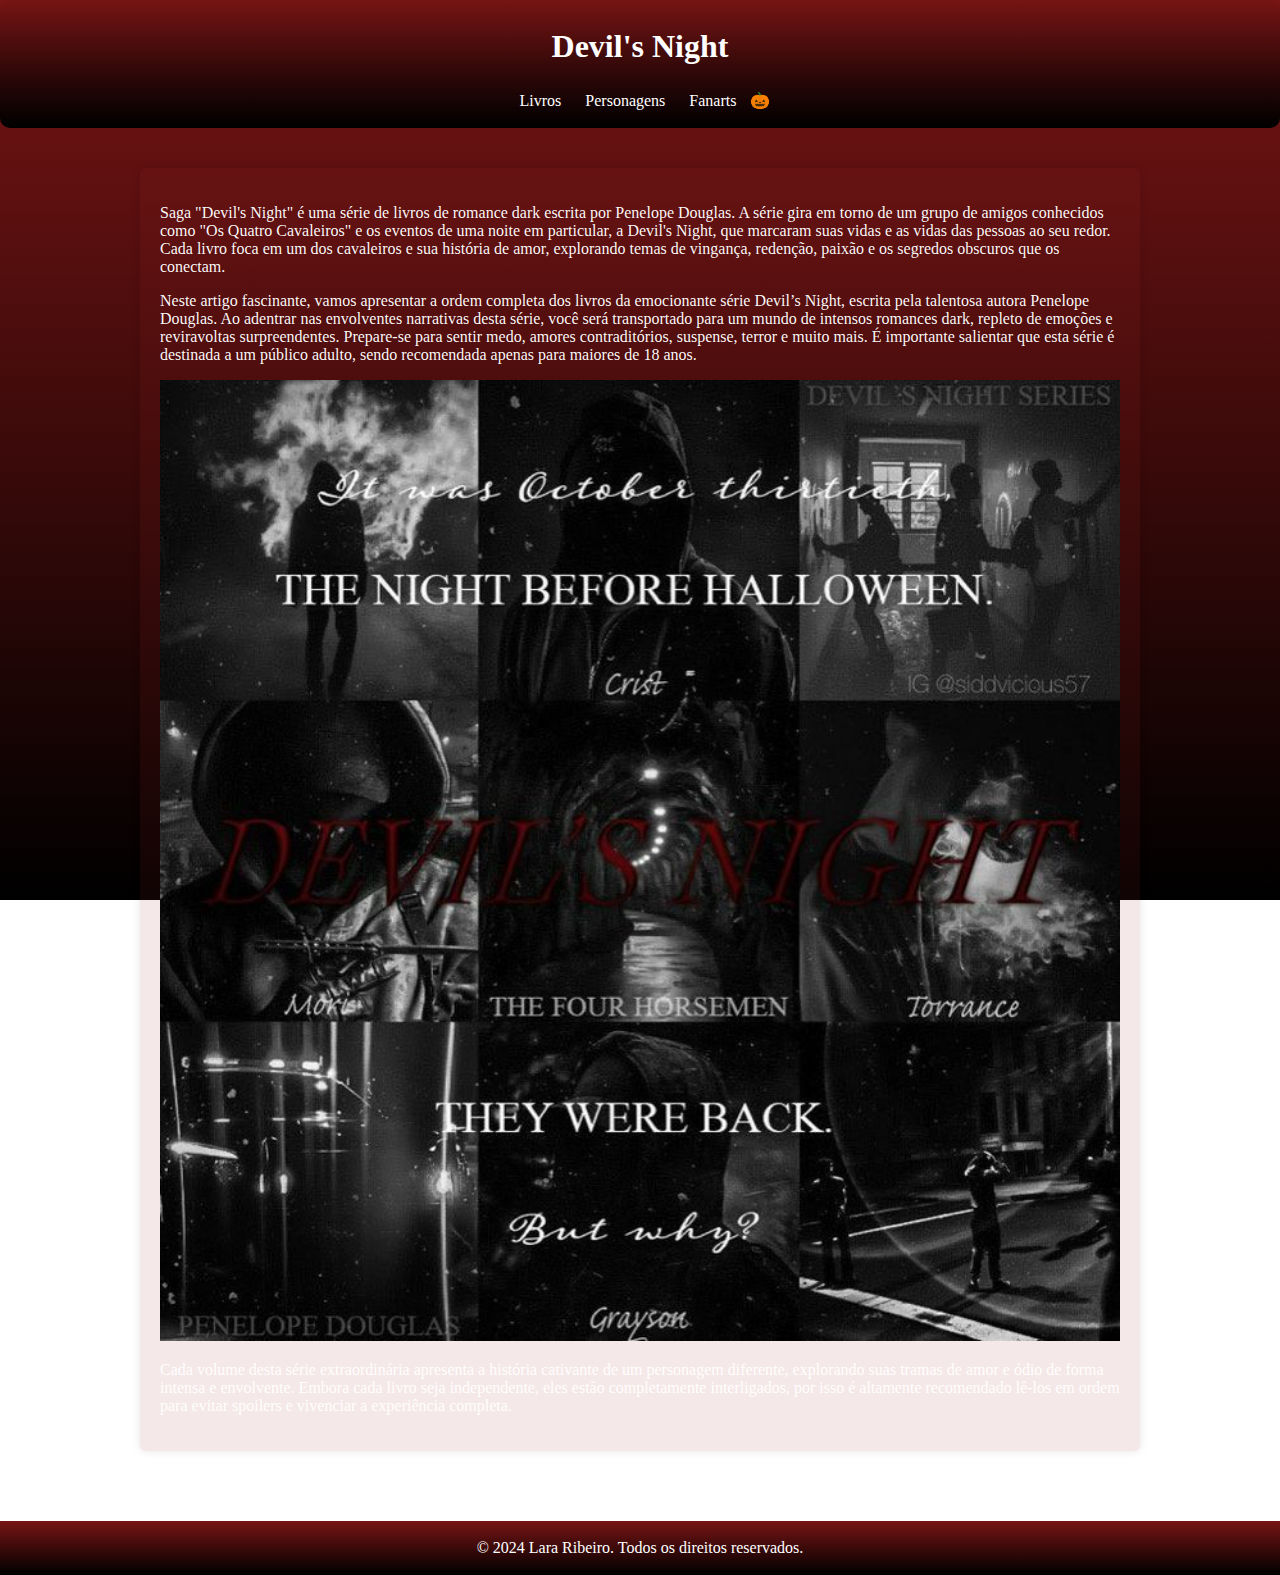
<file: index.html>
<!DOCTYPE html>
<html lang="pt-br">
<head>
    <meta charset="UTF-8">
    <meta name="viewport" content="width=device-width, initial-scale=1.0">
    <title>Devil's Night</title>
    <link rel="stylesheet" href="style.css">
</head>
<body>
    <header>
        <h1>Devil's Night</h1>
        <br>
        <nav>
                <a href="livros.html">Livros</a>
                <a href="personagens.html">Personagens</a>
                <a href="fanarts.html">Fanarts</a> 🎃
        </nav>
    </header>
    <main>
        <article>
            <section class="introducao">
                <div class="content">
                    <p>Saga "Devil's Night" é uma série de livros de romance dark escrita por Penelope Douglas.
                    A série gira em torno de um grupo de amigos conhecidos como "Os Quatro Cavaleiros" e os eventos
                    de uma noite em particular, a Devil's Night, que marcaram suas vidas e as vidas das pessoas ao seu redor.
                    Cada livro foca em um dos cavaleiros e sua história de amor, explorando temas de vingança, redenção, paixão
                    e os segredos obscuros que os conectam.</p>

                    <p>
                        Neste artigo fascinante, vamos apresentar a ordem completa dos livros da emocionante série Devil’s Night,
                        escrita pela talentosa autora Penelope Douglas. Ao adentrar nas envolventes narrativas desta série, você será
                        transportado para um mundo de intensos romances dark, repleto de emoções e reviravoltas surpreendentes.
                        Prepare-se para sentir medo, amores contraditórios, suspense, terror e muito mais. É importante salientar
                        que esta série é destinada a um público adulto, sendo recomendada apenas para maiores de 18 anos.
                    </p>

                    <picture>
                        <source media="(max-width: 670px)" srcset="">
                        <img src="imagens/img-livro6.jpg" alt="Devil's Night.">
                    </picture>
                    <br>
                    <p>
                        Cada volume desta série extraordinária apresenta a história cativante de um personagem diferente, explorando suas tramas
                        de amor e ódio de forma intensa e envolvente. Embora cada livro seja independente, eles estão completamente interligados,
                        por isso é altamente recomendado lê-los em ordem para evitar spoilers e vivenciar a experiência completa.
                    </p>
                </div>
            </section>
        </article>
    </main>
    <footer>
        <p>&copy; 2024 Lara Ribeiro. Todos os direitos reservados.</p>
    </footer>
</body>
</html>
</file>
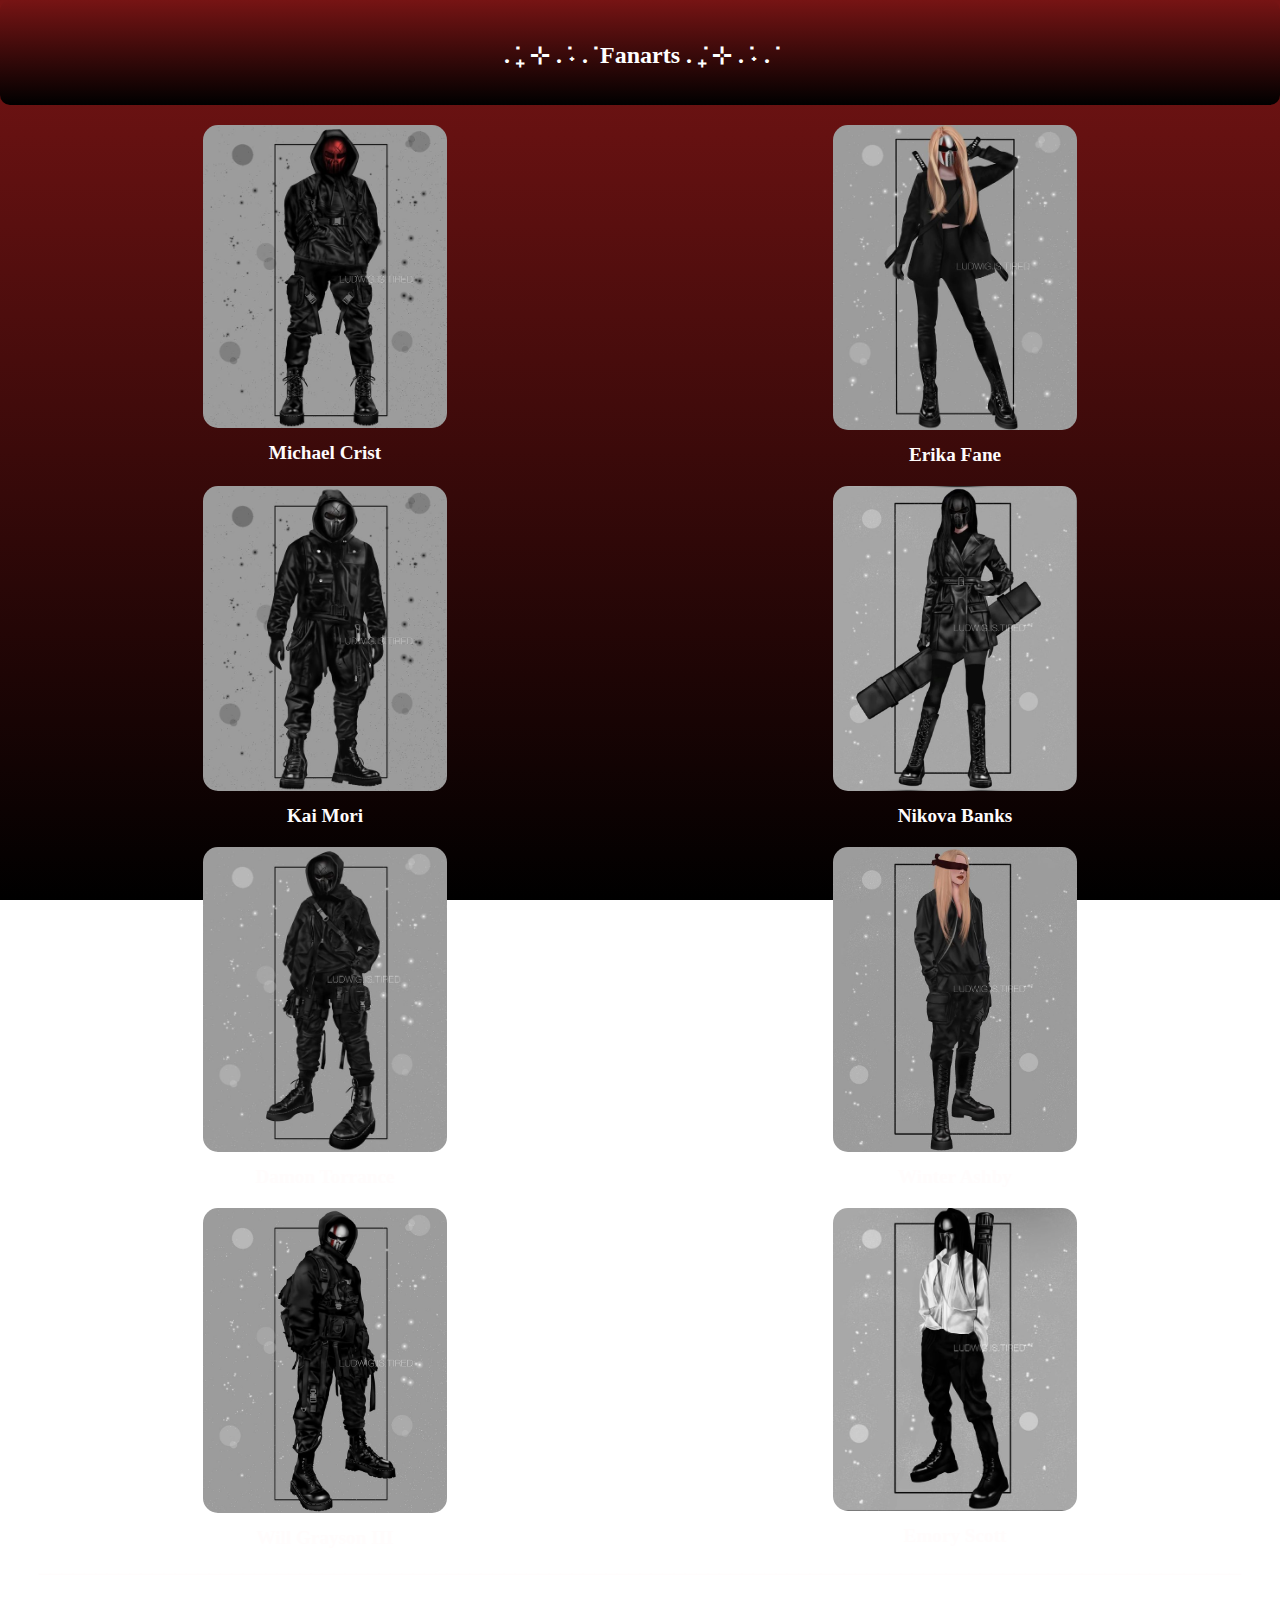
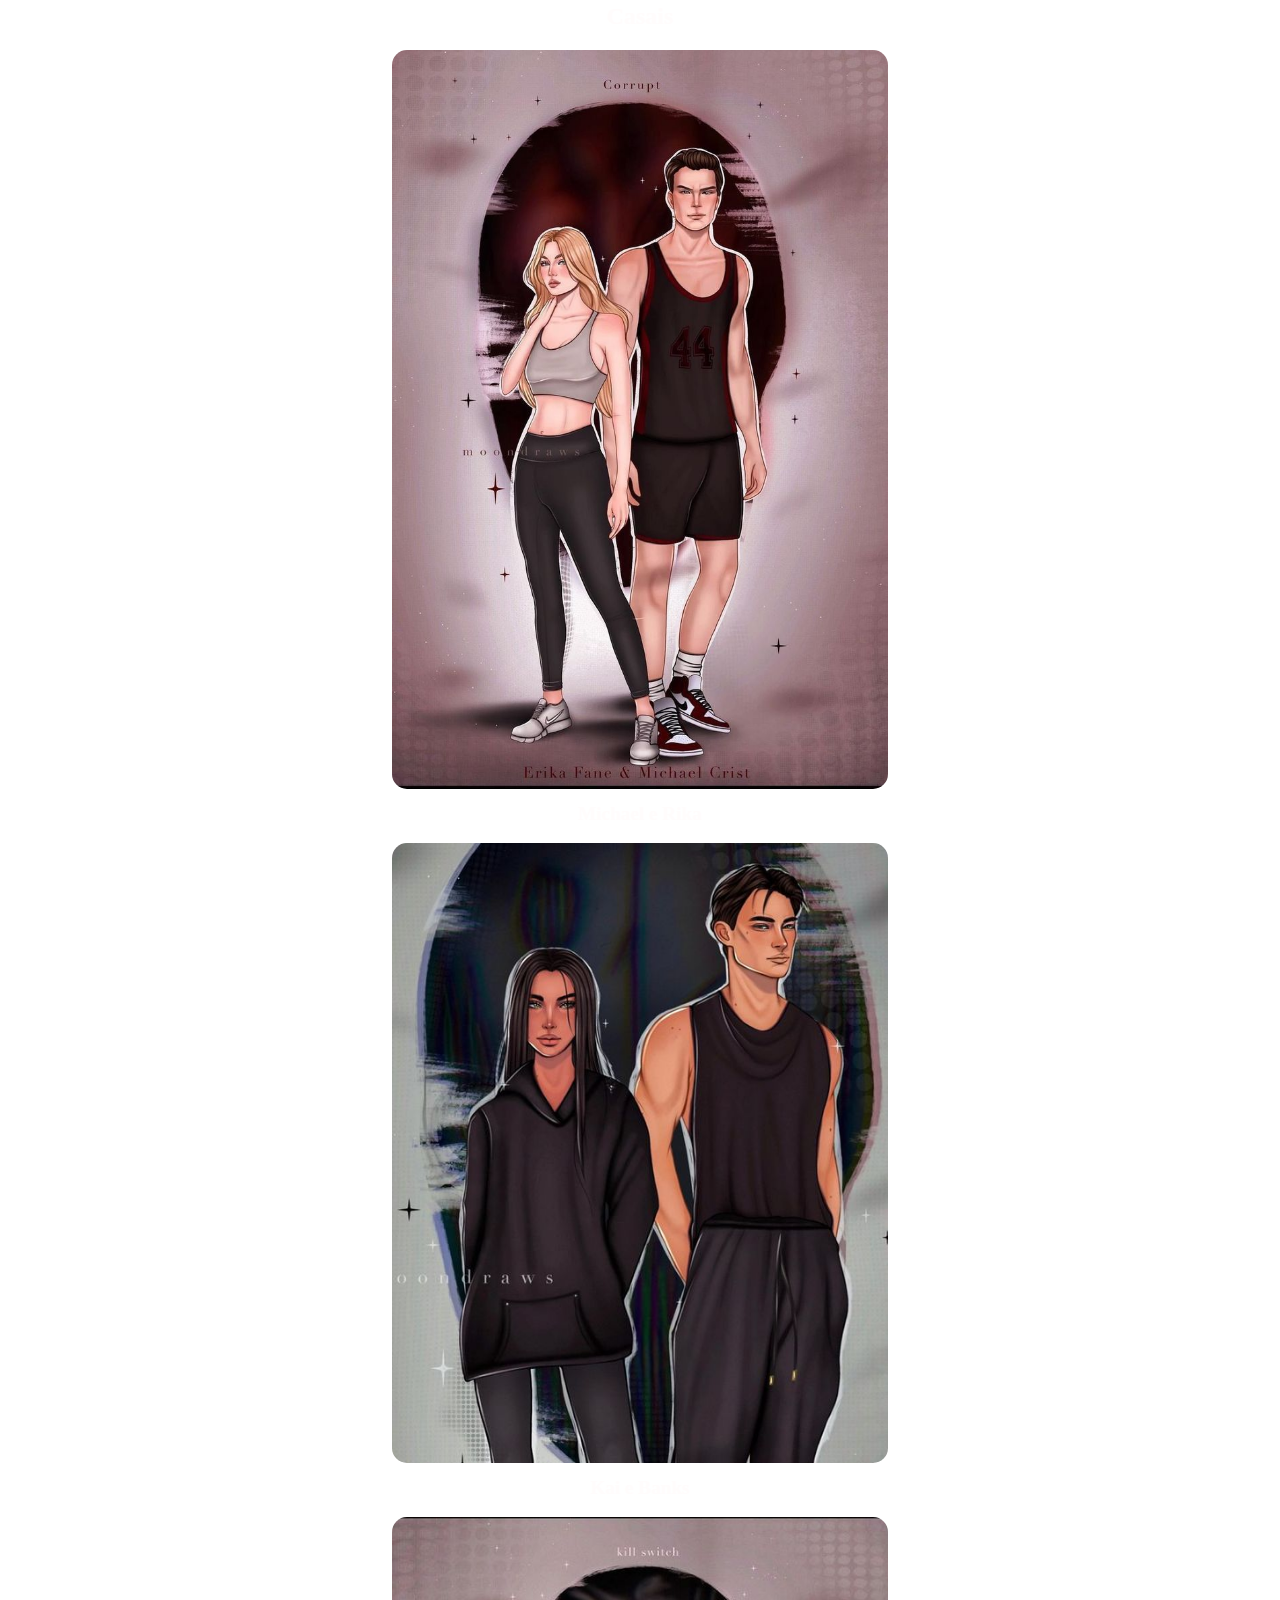
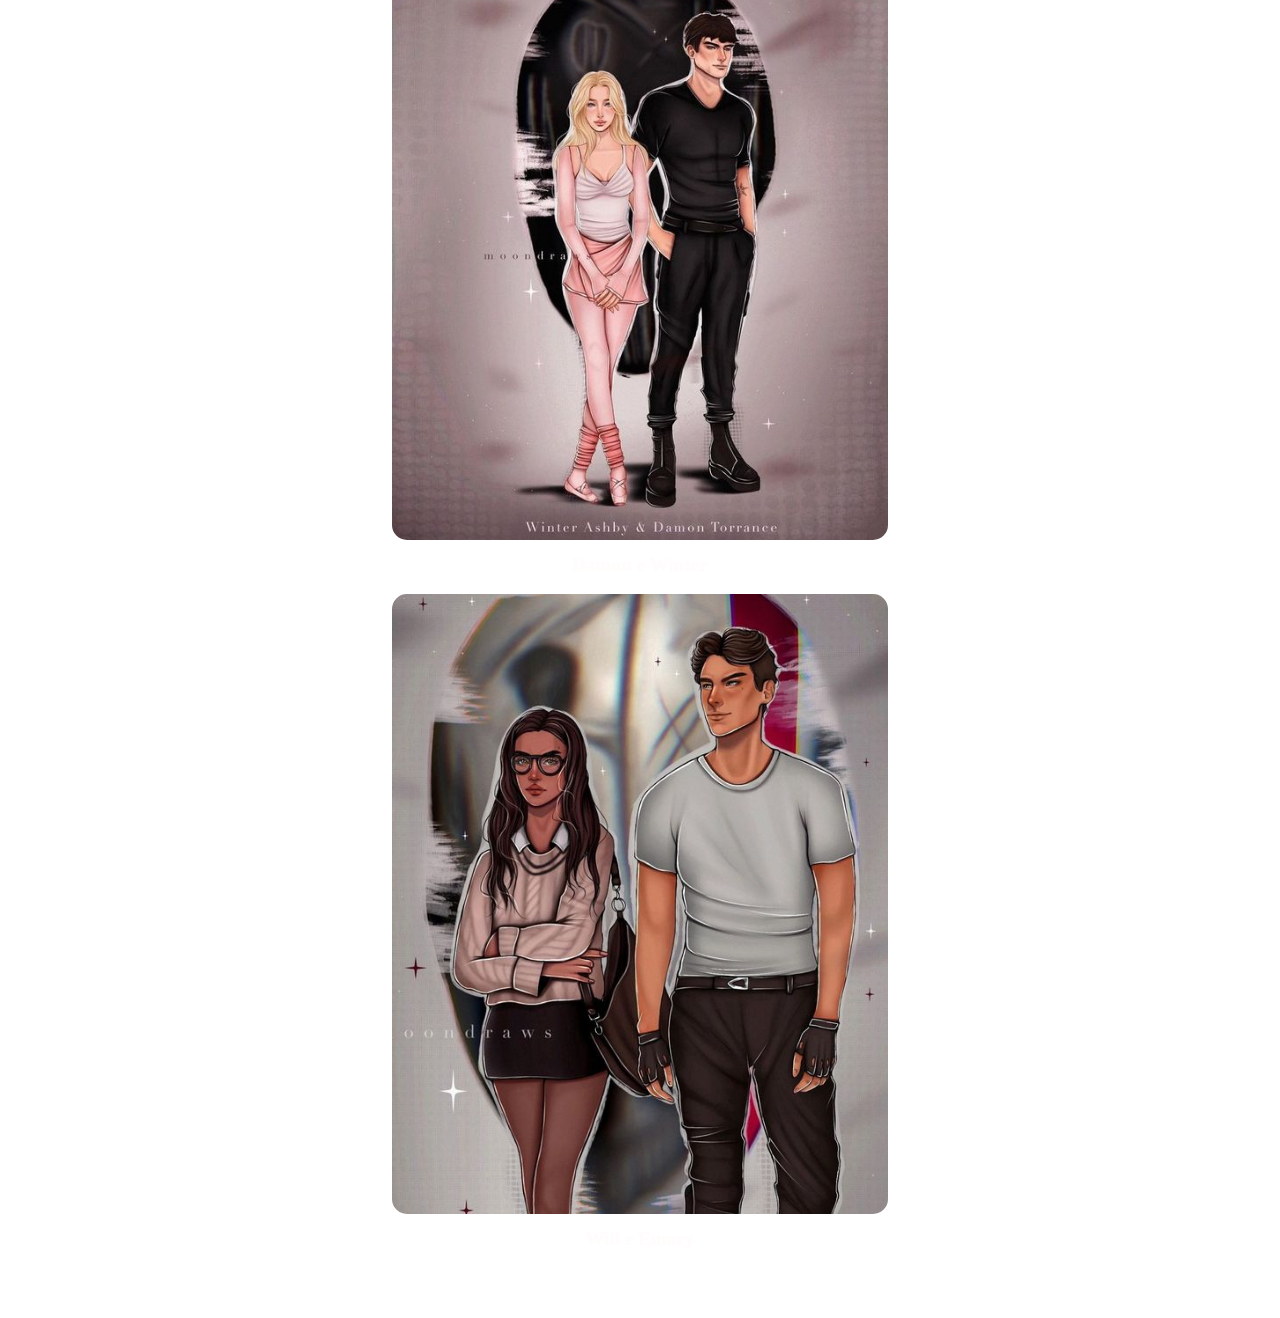
<file: fanarts.html>
<!DOCTYPE html>
<html lang="en">
<head>
    <meta charset="UTF-8">
    <meta name="viewport" content="width=device-width, initial-scale=1.0">
    <title>Fanarts </title>
    <link rel="stylesheet" href="fanarts.css">
</head>
<body>
    <header>
        <h1> . ݁₊ ⊹ . ݁˖ . ݁ Fanarts . ݁₊ ⊹ . ݁˖ . ݁</h1>
    </header>
    <main>
        <div class="gallery">
            <div class="fanart">
                <a href="imagens/fanart1.jpg" target="_blank">
                    <img src="imagens/fanart1.jpg" alt="Fanart 1">
                </a>
                <h2>Michael Crist</h2>
            </div>

            <div class="fanart">
                <a href="imagens/fanart2.jpg" target="_blank">
                    <img src="imagens/fanart2.jpg" alt="Fanart 2">
                </a>
                <h2>Erika Fane</h2>
            </div>

            <div class="fanart">
                <a href="imagens/fanart6.jpg" target="_blank">
                    <img src="imagens/fanart6.jpg" alt="Fanart 3">
                </a>
                <h2>Kai Mori</h2>
            </div>

            <div class="fanart">
                <a href="imagens/fanart3.jpg" target="_blank">
                    <img src="imagens/fanart3.jpg" alt="Fanart 3">
                </a>
                <h2>Nikova Banks</h2>
            </div>

            <div class="fanart">
                <a href="imagens/fanart7.jpg" target="_blank">
                    <img src="imagens/fanart7.jpg" alt="Fanart 4">
                </a>
                <h2>Damon Torrance</h2>
            </div>

            <div class="fanart">
                <a href="imagens/fanart4.jpg" target="_blank">
                    <img src="imagens/fanart4.jpg" alt="Fanart 4">
                </a>
                <h2>Winter Ashby</h2>
            </div>

            <div class="fanart">
                <a href="imagens/fanart8.jpg" target="_blank">
                    <img src="imagens/fanart8.jpg" alt="Fanart 4">
                </a>
                <h2>Will Grayson III</h2>
            </div>

            <div class="fanart">
                <a href="imagens/fanart5.jpg" target="_blank">
                    <img src="imagens/fanart5.jpg" alt="Fanart 4">
                </a>
                <h2>Emory Scott</h2>
            </div>
        </div>

        <p class="center"> ────────────────────────────────────────────────────────────────────────────────────────────────────────── </p>
        <h2 class="center">Casais</h2>
        <div class="fanart">
            <div class="fanart">
                <img src="imagens/michaelrika.jpg" alt="Fanart 1">
                <h2>Michael e Rika</h2>
            </div>
            <br>
            <div class="fanart">
                <img src="imagens/kaibanks.jpg" alt="Fanart 2">
                <h2>Kai e Banks</h2>
            </div>
            <br>
            <div class="fanart">
                <img src="imagens/damonwinter.jpg" alt="Fanart 3">
                <h2>Damon e Winter</h2>
            </div>
            <br>
            <div class="fanart">
                <img src="imagens/willemory.jpg" alt="Fanart 4">
                <h2>Will e Emory</h2>

        </main>

        <br>
        <p class="voltar"><a href="index.html" class="voltar"><img src="imagens/voltar.png" alt=""></a></p>


</body>
</html>
</file>
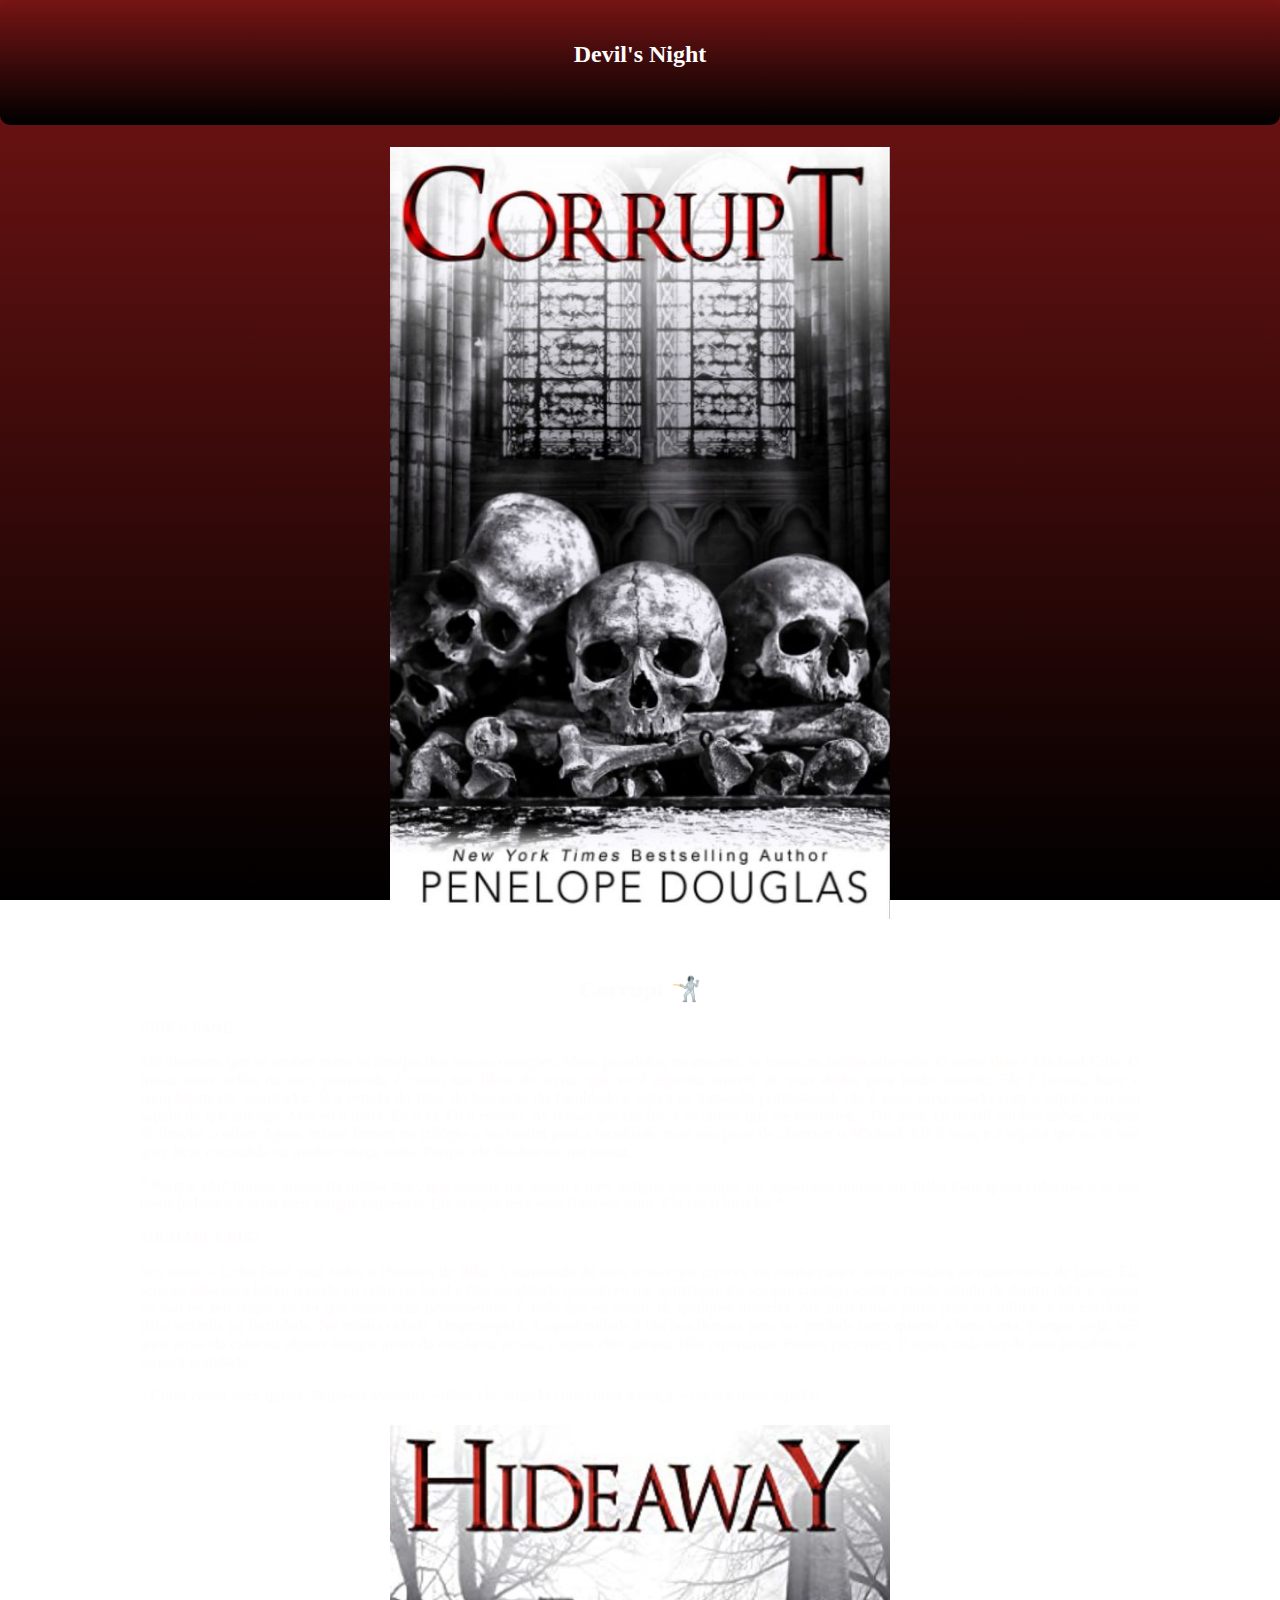
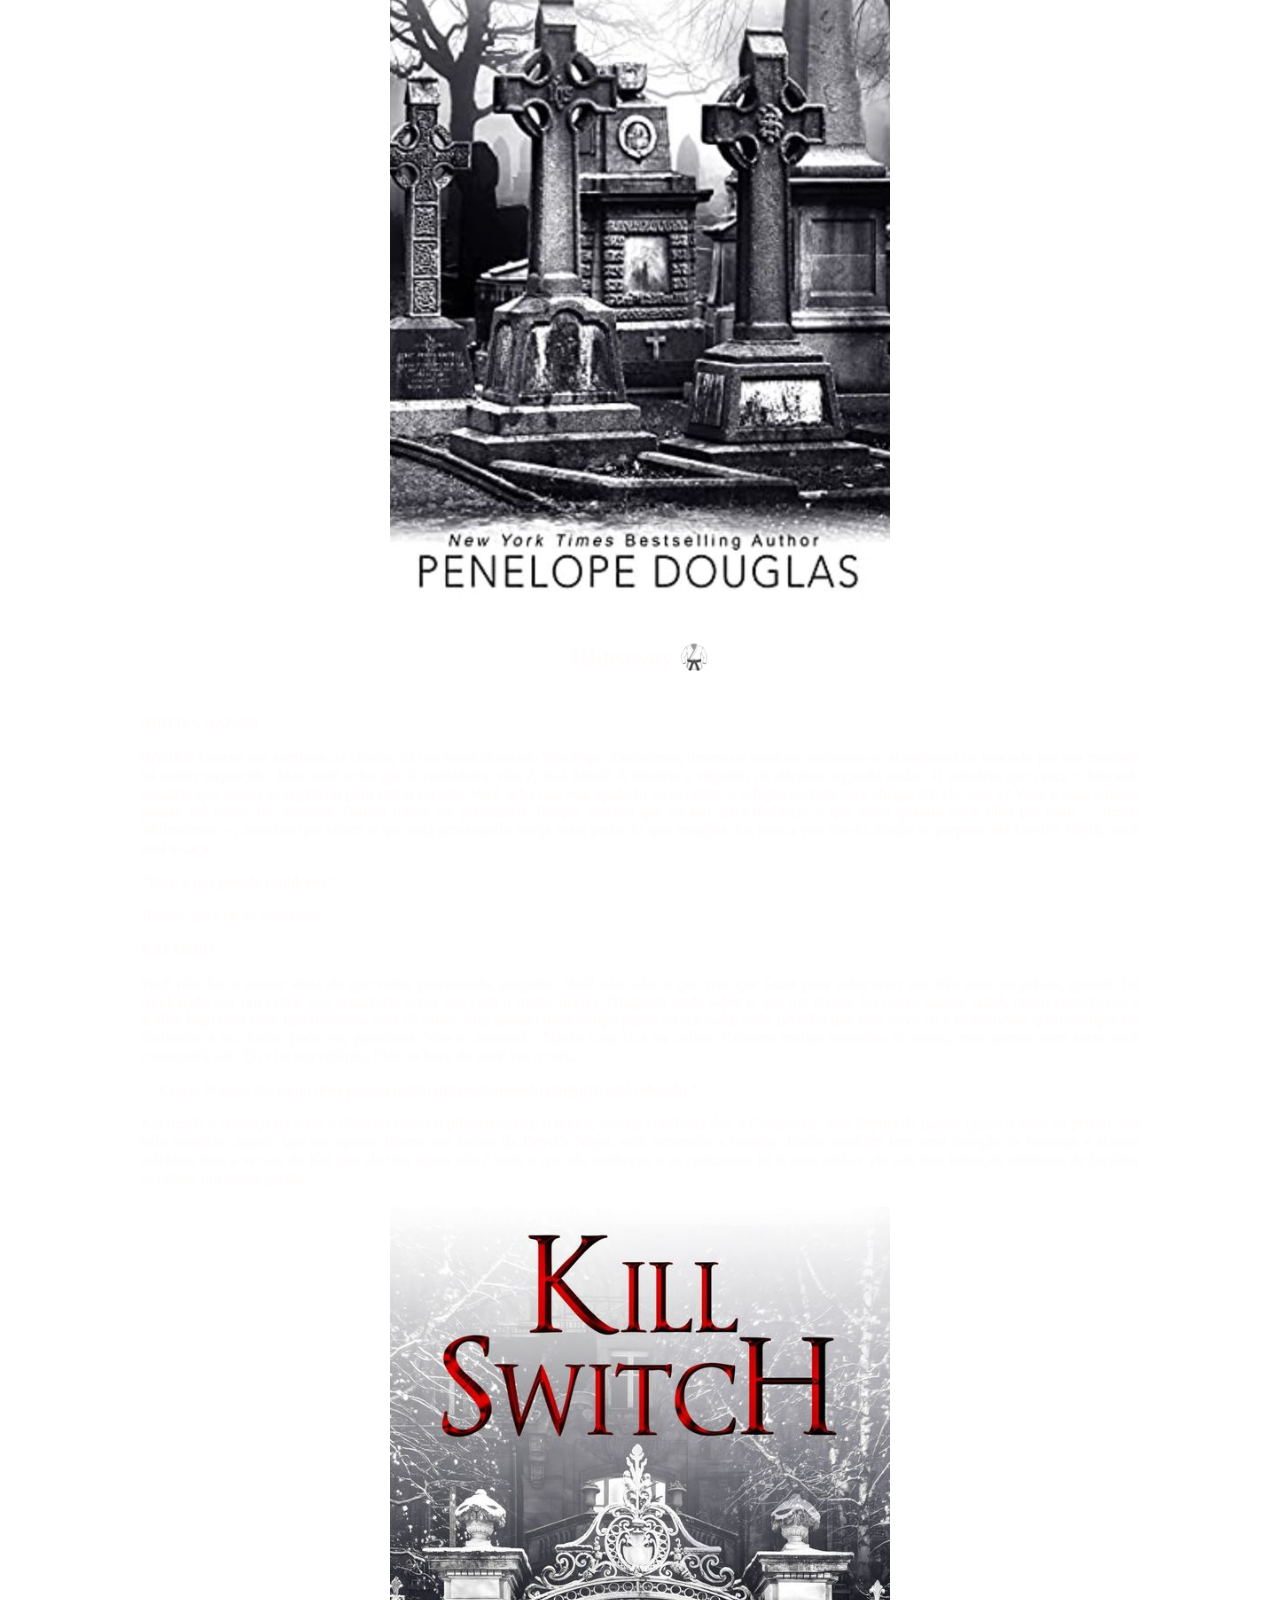
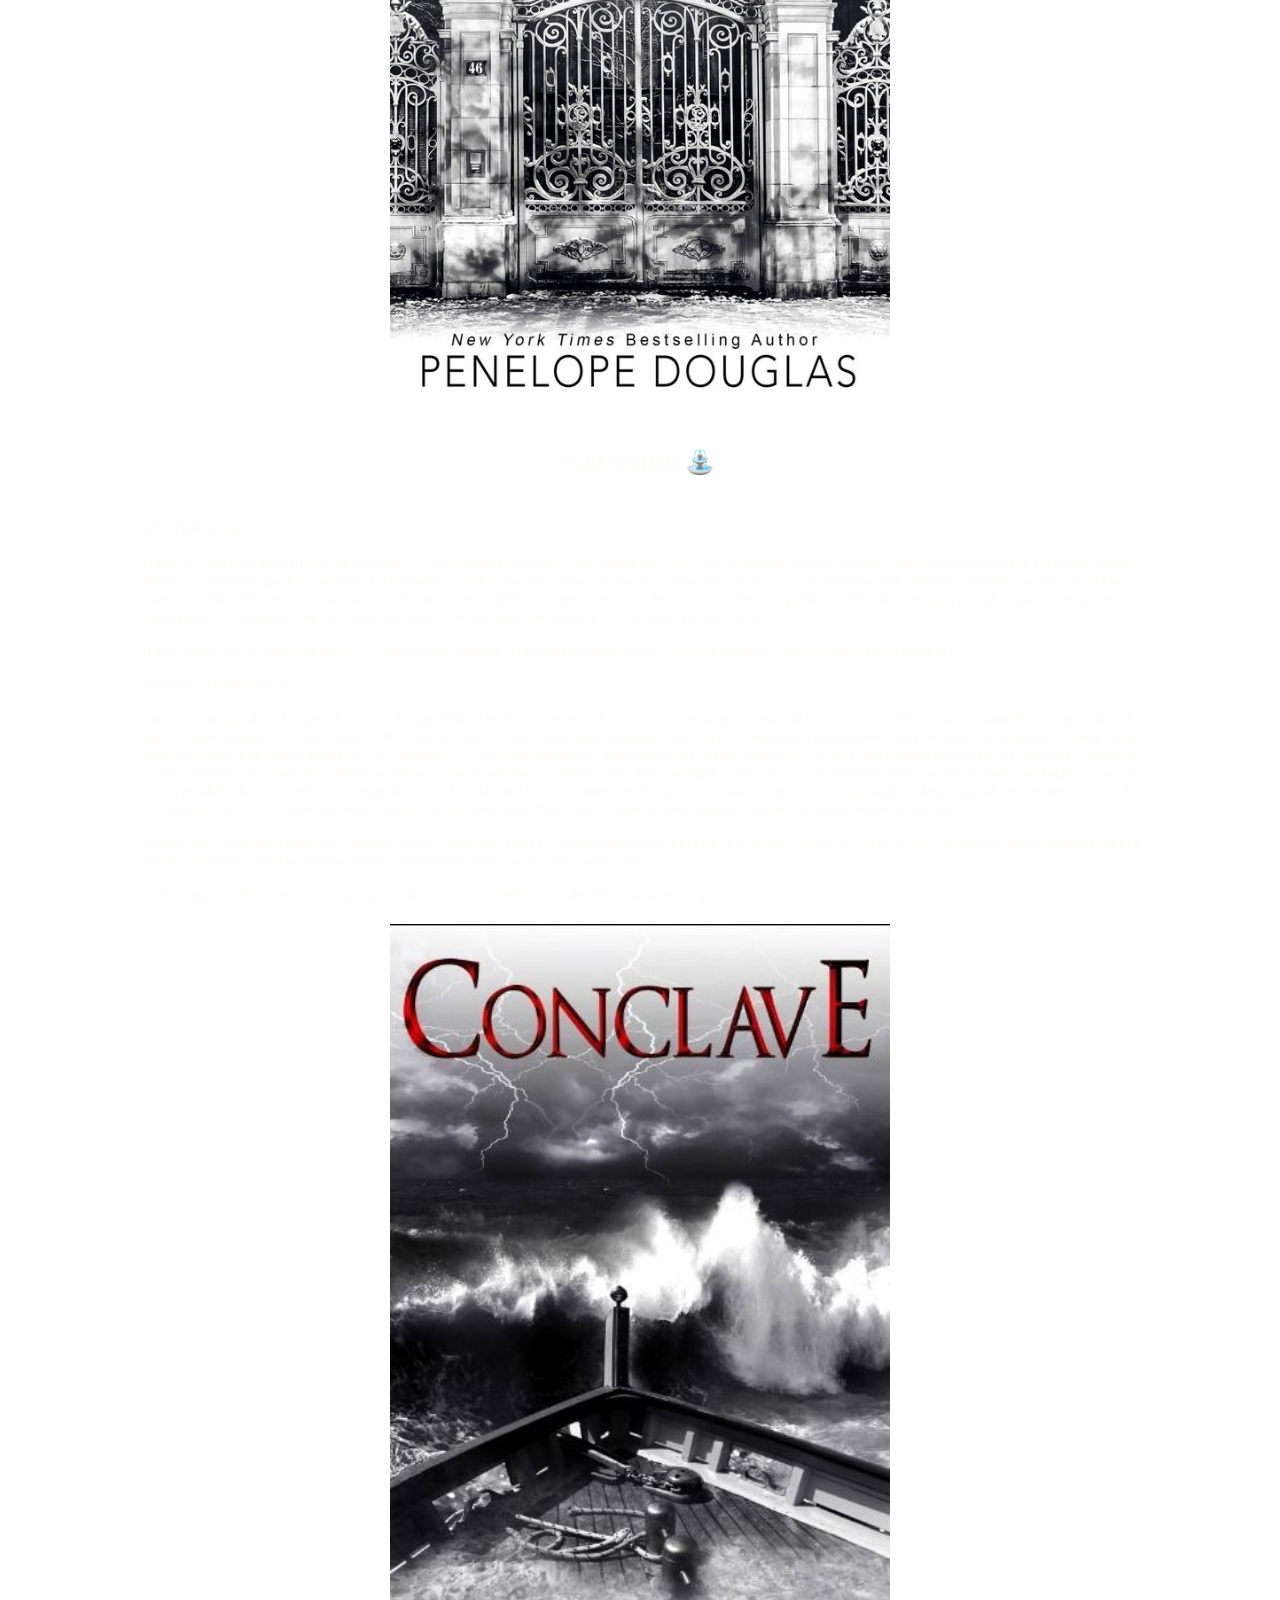
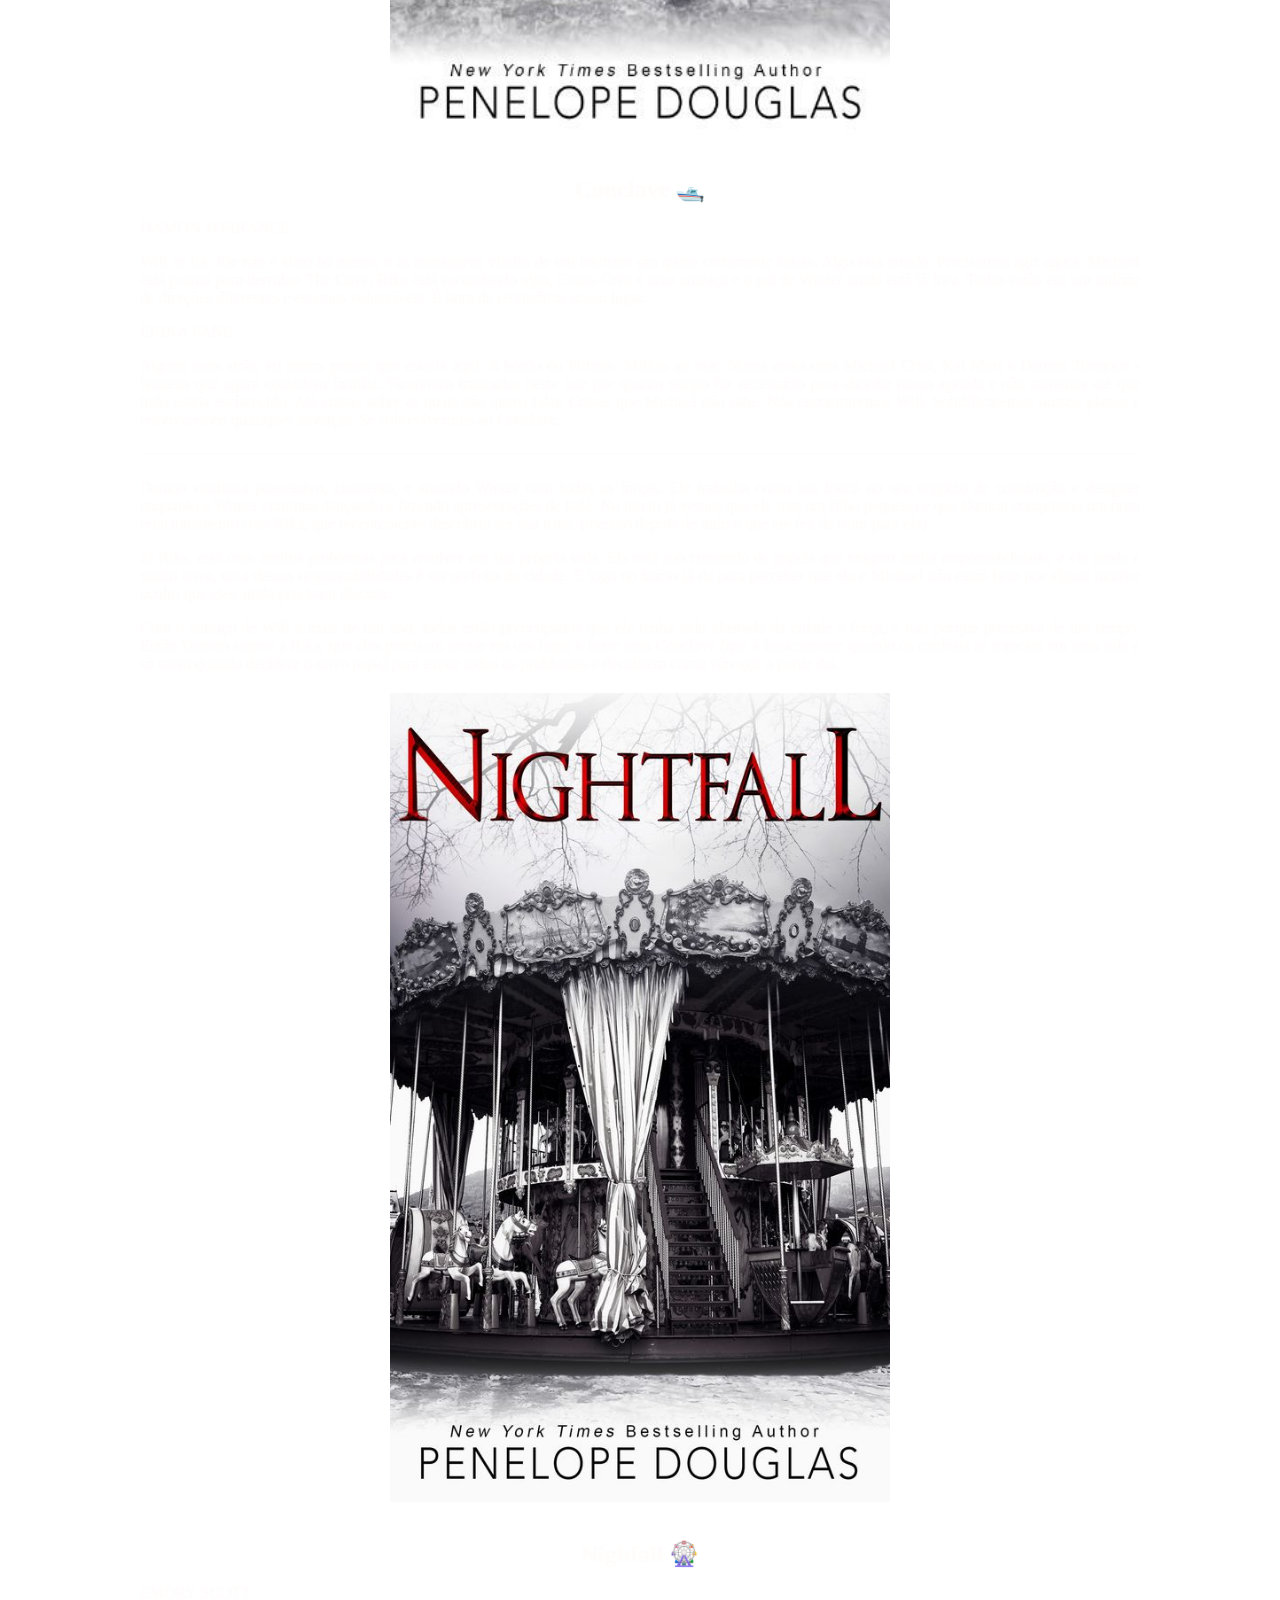
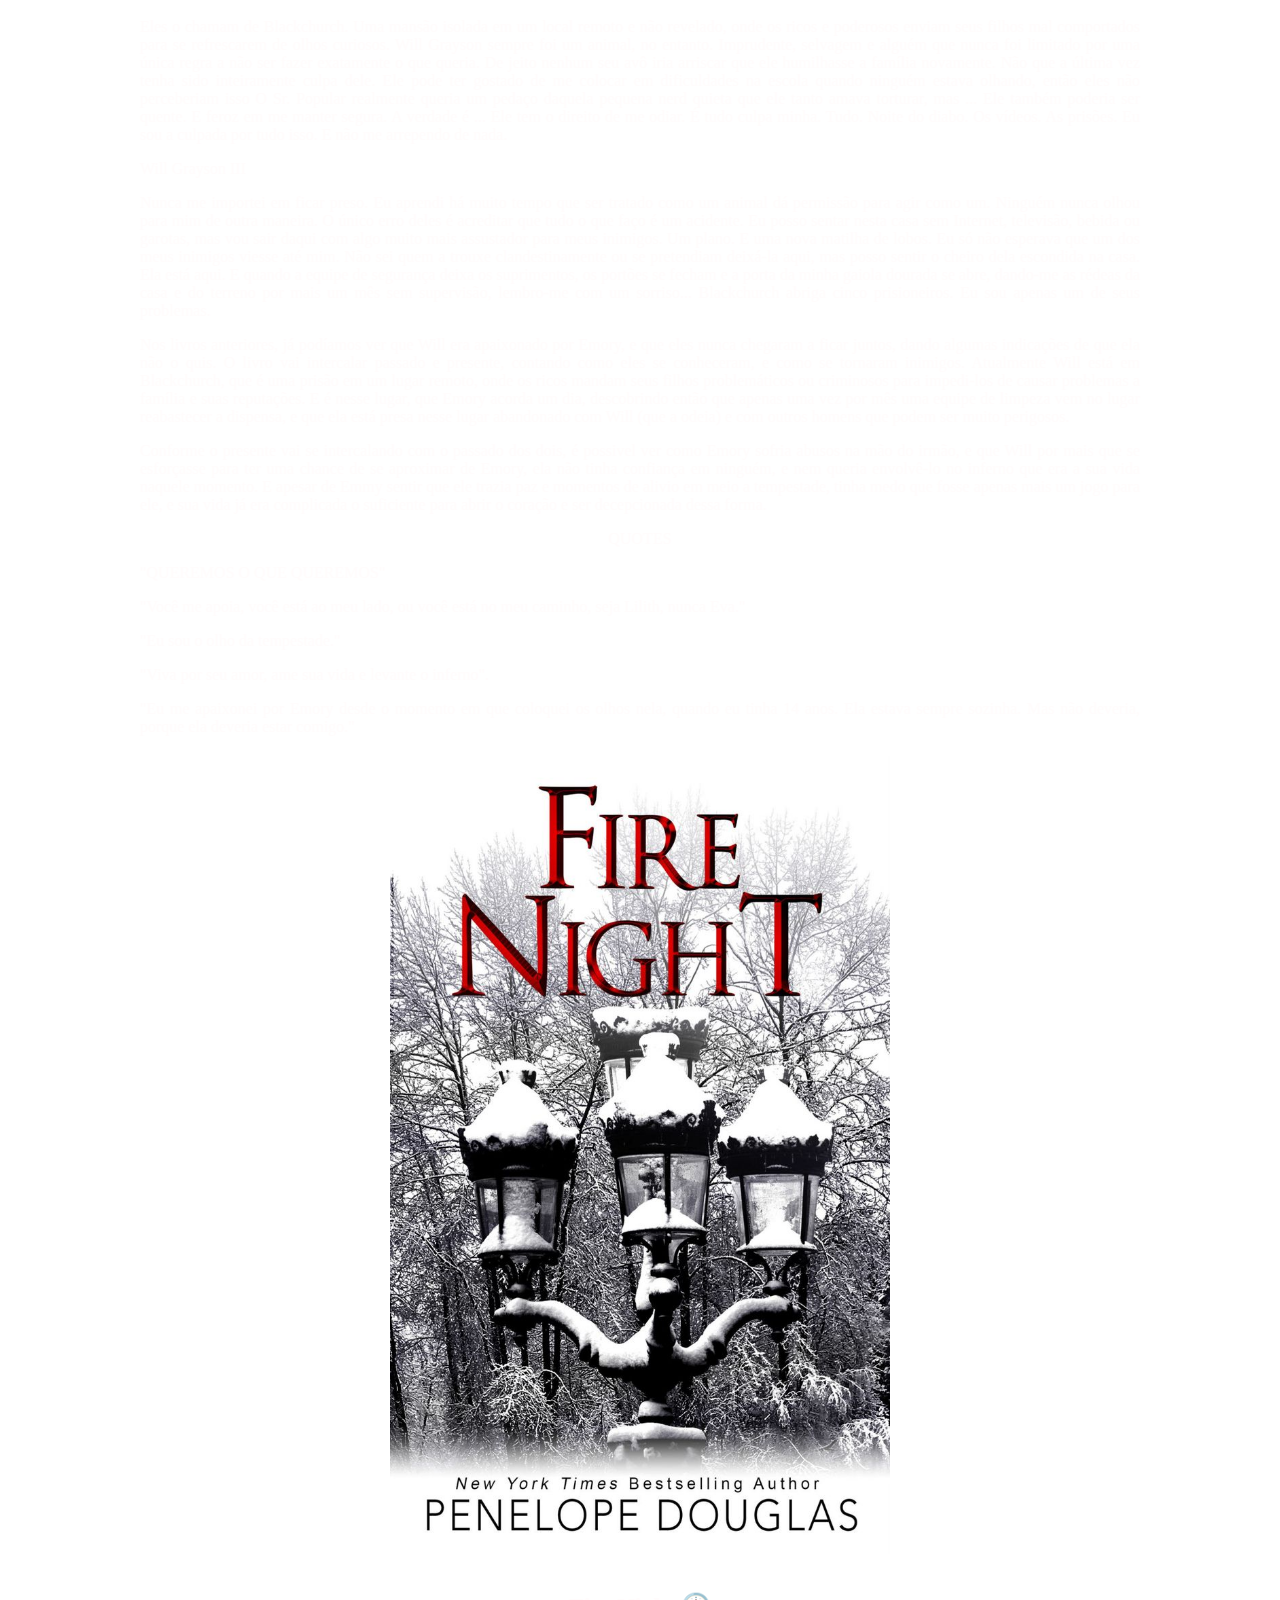
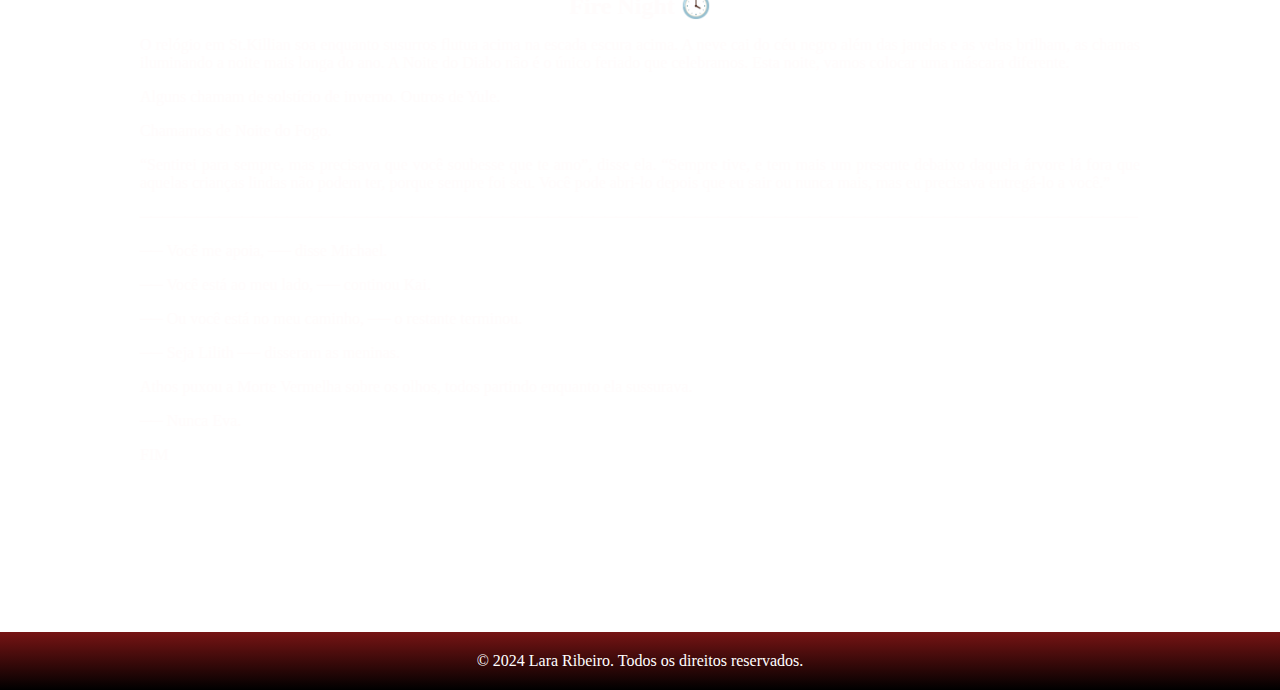
<file: livros.html>
<!DOCTYPE html>
<html lang="pt-br">
<head>
    <meta charset="UTF-8">
    <meta name="viewport" content="width=device-width, initial-scale=1.0">
    <title>Livros</title>
    <link rel="stylesheet" href="style-livros.css">
</head>
<body>
    <header>
        <h1>Devil's Night</h1>
    </header>
    <main>
        <section class="livros">
            <article class="livro">
                <img src="imagens/corrupt.jpg" alt="Capa do livro Corrupt">
                <BR></BR>
                <h2 class="titulo-livro" abbr title="Olá, monstrinha">Corrupt 🤺</h2>
                <p>ERIKA FANE</p>
                    <p>
                        Me disseram que os sonhos eram os desejos dos nossos corações. Meus pesadelos, no entanto, se tornaram minha obsessão.
                        O nome dele é Michael Crist.
                        O irmão mais velho do meu namorado é como um filme de terror que você espreita através de seus dedos para poder assistir. Ele é bonito, forte e completamente assustador. É a estrela do time de basquete do faculdade e agora se tornando profissional, ele é mais preocupado com a sujeira em seu sapato do que comigo.
                        Mas eu o notei.
                        Eu o vi. Eu o escutei. As coisas que ele fez, e as coisas que ele escondeu... Por anos, eu mordi minhas unhas, incapaz de desviar o olhar.
                        Agora, eu me formei no colégio e me mudei para a faculdade, mas não parei de observar o Michael. Ele é mau, e a sujeira que eu vi não quer ficar escondida na minha cabeça mais.
                        Porque ele finalmente me notou.
                    </p>
                    <p>
                        “ Porque ela? Porque apesar  da minha mãe,
                        que sempre me amou,  e meu amigos que sempre me
                        apoiaram, porque era Erika Fane quem colocava o
                        ar nos meus pulmões e  fazia meu sangue esquentar.
                        Ela sempre teve esse feito em mim. Ela era o meu lar. ”
                    </p>
                        <p>MICHAEL CRIST</p>
                        <p>
                        Seu nome é Erika Fane, mas todos a chamam de Rika.
                        A namorada do meu irmão que cresceu na minha casa e sempre estava na nossa mesa de jantar. Ela sempre olha para baixo quando eu entro no local e fica paralisada quando eu me aproximo. Eu sempre consigo sentir o medo saindo de dentro dela, e apesar de não ter seu corpo, eu sei que tenho seus pensamentos. É tudo que eu quero, de qualquer maneira.
                        Até meu irmão partir para ser militar, e eu encontrar Rika sozinha na faculdade.
                        Na minha cidade.
                        Desprotegida.
                        A oportunidade é tão boa demais para ser verdade tanto quanto a hora certa. Porque, veja, três anos atrás ela colocou alguns amigos meus da escola na prisão, e agora eles saíram.
                        Nós esperamos. Fomos pacientes. E agora cada um de seus pesadelos se tornará realidade.
                    </p>
                    <p>" Corra como você quiser, Pequeno Monstro. - disse ele, soando como uma ameaça. - Somos mais rápidos."</p>
            </article>
            <article class="livro">
                <img src="imagens/hideaway.jpg" alt="Capa do livro Hideaway">
                <br>
                <h2 class="titulo-livro2" abbr title="Olá, pequena">Hideaway 🥋</h2>
                <br>
                <p>NIKOVA BANKS</p>
                <P>BANKS
                    Imerso nas sombras da cidade, há um hotel chamado The Pope. Decadente, deserto e sombrio, encontra-se abandonado e rodeado por um mistério há muito esquecido.
                    Mas você acha que é verdadeira, não é, Kai Mori? A história a respeito do décimo segundo andar. O mistério que cerca o hóspede sombrio que nunca se registrou para entrar ou sair.  Você acha que vou ajudá-lo a encontrar o refúgio secreto para chegar até ele, não é?
                    Você e seus amigos podem até tentar me assustar. Podem tentar me pressionar. Porque mesmo que eu lute para disfarçar o que sinto quando você olha pra mim — desde adolescente —, acredito que talvez o que está procurando esteja mais perto do que imagina.
                    Eu nunca vou traí-lo.
                    Então se prepare.
                    Na Devil’s Night, você será a caça.</P>
                    <p>"Você é um grande problema."</p>
                    <p>“Então, pare de se interessar.”</p>
                    <p>KAI MORI</p>
                    <p>
                        Você não faz a menor ideia do que estou procurando, pequena. Você não sabe o que tive que fazer para sobreviver aos três anos na prisão, quando fui condenado por um crime que cometeria outra vez com o maior prazer.
                        Ninguém pode saber o que me tornei.
                        Eu quero aquele hotel, quero encontrá-lo e acabar logo com isso.
                        Quero minha vida de volta.
                        Mas quanto mais tempo passo ao seu lado, mais percebo que este novo eu é exatamente quem sempre fui destinado a ser.
                        Então pode vir, garotinha. Não se acovarde. Minha casa fica na colina. Existem muitas maneiras de entrar, mas apenas com sorte você conseguirá sair.
                        Eu vi o seu refúgio. Está na hora de você ver o meu.
                    </p>
                    <p>" - Corra. Porque me torno uma pessoa muito diferente quando ninguém está olhando."</p>
                    <p>Kai desde o começo da série é descrito como o pilar da razão, o nobre, o mais confiável dos 4 Cavaleiros, mas depois de passar quase 3 anos na prisão, seu lado sombrio, aquele que ele apenas liberta nas noites da Devil’s Night, está vencendo a batalha.
                    Banks também tem uma coleção de traumas e abusos sofridos, mas a versão do Kai que ela tem agora não é mais a que ela conheceu e se apaixonou há 6 anos atrás e ele não tem intenção nenhuma de facilitar as coisas pra nossa garota.</p>
            </article>
            <article class="livro">
                <img src="imagens/img-livro7.jpg" alt="Capa do livro Kill Switch">
                <br>
                <h2 class="titulo-livro3" abbr title="Olá, diabinha">Kill Switch ⛲</h2>
                <br>
                    <p>WINTER ASHBY</p>
                    <P>
                        Mandá-lo para a prisão foi a pior coisa que eu poderia ter feito. Não importava que ele cometera o crime ou que eu desejasse que ele estivesse morto. Talvez eu achasse que teria tempo de desaparecer antes que ele saísse ou que ele fosse para a cadeia e se tornasse tudo menos o horror que ele era.
                        Mas eu estava errada. Três anos se passaram e foram muito rápidos, e agora ele é tudo, menos calmo. A prisão só lhe deu tempo para planejar.
                        E enquanto eu antecipava sua vingança, eu não esperava isso.
                        Ele não quer me machucar. Ele quer que tudo doa.
                    </p>
                    <p>
                        "Eu o odeio. Ele foi tudo de ruim que aconteceu comigo. Mas ele foi a única vez - além de dançar - que me senti viva também."
                    </p>
                    <P>DAMON TORRANCE</P>
                    <p>
                    Vamos começar do princípio. Livre-se do pai dela. Ele disse que eu a forcei. Ele contou que a garotinha era uma vítima, mas eu também era jovem e ela queria tanto quanto eu.
                    Passo dois... Dê a ela, a irmã e a mãe dela lugar nenhum para correr e nenhum combustível para escapar. As mulheres Ashby estão sozinhas agora e desesperadas por um cavaleiro de armadura brilhante.
                    Mas isso não é o que está vindo.
                    Não, é hora de ouvir meu pai e assumir o controle do meu futuro. Já é hora de mostrar a todos - minha família, a família dela, meus amigos - que nunca vou mudar e que não tenho outra ambição a não ser ser o pesadelo de suas vidas.
                    Começando com ela.
                    Ela vai ficar com tanto medo que nem estará segura em sua própria cabeça quando eu terminar com ela. E a melhor parte é que não precisarei invadir a casa dela para fazer isso.
                    Como o novo homem da casa eu tenho todas as chaves.
                    </p>
                    <p>Depois do desaparecimento de Damon e seu confronto com os amigos no livro anterior. Ele decide que é a hora de por em prática sua vingança contra Winter. Que foi uma das pessoas mais responsáveis pela sua prisão a anos atrás.</p>
                    <p>"- Meu tipo de diversão tem um preço. - ele sussurra. - Melhor me divertir enquanto eu posso."</p>
            </article>
            <article class="livro">
                <img src="imagens/img-livro8.jpg" alt="">
                <br>
                <h2 class="titulo-livro4">Conclave 🛥️</h2>
                <p>DAMON TORRANCE</p>
                <p>
                    Will se foi. Ele não é visto há meses, e as mensagens vindas de seu telefone são quase certamente falsas. Algo está errado. Precisamos agir agora.
                    Michael está pronto para derrubar The Cove, Rika está escondendo algo, Evans Crist é uma ameaça e o pai de Winter ainda está lá fora.
                    Todos estão em um milhão de direções diferentes e estamos vulneráveis.
                    É hora de reivindicar nosso lugar.
                </p>
                <p>ERIKA FANE</p>
                <P>
                    Alguns anos atrás, eu nunca pensei que estaria aqui. A bordo do Pithom. Milhas ao mar. Numa mesa com Michael Crist, Kai Mori e Damon Torrance - homens que agora considero família.
                    Ficaremos trancados neste iate por quanto tempo for necessário para abordar nossa agenda e não sairemos até que tudo esteja esclarecido.
                    Até coisas sobre as quais não quero falar. Coisas que Michael não sabe.
                    Nós encontraremos Will. Solidificaremos nossos planos e removeremos quaisquer ameaças.
                    Se sobrevivermos ao Conclave.
                </P>
                <p> ────────────────────────────────────────────────────────────────────────────────────────</p>
                <p>
                    Damon continua possessivo, ciumento, e amando Winter com
                    todas as forças. Ele trabalha como um louco no seu negócio
                    de construção e designer enquanto a Winter continua dançando
                    e fazendo apresentações de balé. No início já vemos que ele
                    tem um filho pequeno e que Damon conquistou um bom relacionamento
                    com Rika, que recentemente descobriu ser sua irmã.
                    (mesmo depois de tudo o que ele fez de ruim para ela).
                </p>
                <p>
                    Já Rika, está com muitos problemas para resolver em sua própria vida.
                    Ela está sob comando de papeis que exigem muita responsabilidade,
                    e ela ainda é muito nova, uma dessas responsabilidades é ser prefeita
                    da cidade. E logo no início já da para perceber que ela e Michael não
                    estão bem por algum motivo oculto que eles ainda precisam discutir.
                </p>
                <p>
                    Com o sumiço de Will a mais de um ano, todos estão preocupados
                    que ele tenha sido afastado da cidade a força, e não porque precisava
                    de um tempo. Então Damon sugere a Rika, que eles precisam sentar em um
                    lugar e fazer uma Conclave (que é basicamente quando os cardeais se
                    trancam em uma sala e só saem quando decidem o novo papa) para expor
                    todos os problemas e decidirem como vão agir a partir dai.
                </p>
            </article>
            <article class="livro">
                <img src="imagens/img-livro9.jpg" alt="">
                <br>
                <h2 class="titulo-livro5" abbr title="Olá, problema">Nighfall 🎡</h2>
                <p>EMORY SCOTT</p>
                <p>
                    Eles o chamam de Blackchurch. Uma mansão isolada em um local remoto e não revelado, onde os ricos e poderosos enviam seus filhos mal comportados para se refrescarem de olhos curiosos.
                    Will Grayson sempre foi um animal, no entanto. Imprudente, selvagem e alguém que nunca foi limitado por uma única regra a não ser fazer exatamente o que queria. De jeito nenhum seu avô iria arriscar que ele humilhasse a família novamente. 
                    Não que a última vez tenha sido inteiramente culpa dele. Ele pode ter gostado de me colocar em dificuldades na escola quando ninguém estava olhando, então eles não perceberiam isso O Sr. Popular realmente queria um pedaço daquela pequena nerd quieta que ele tanto amava torturar, mas ... 
                    Ele também poderia ser quente. E feroz em me manter segura. A verdade é ...
                    Ele tem o direito de me odiar. É tudo culpa minha. Tudo. Noite do diabo. Os vídeos. As prisões. Eu sou a culpada por tudo isso. E não me arrependo de nada.
                </p>
                <p>Will Grayson III</p>
                <p>
                    Nunca me importei em ficar preso. Eu aprendi há muito tempo que ser tratado como um animal dá permissão para agir como um. Ninguém nunca olhou para mim de outra maneira.
                    O único erro deles é acreditar que tudo o que faço é um acidente. Eu posso sentar nesta casa sem Internet, televisão, bebida ou garotas, mas vou sair daqui com algo muito mais assustador para meus inimigos. 
                    Um plano.
                    E uma nova matilha de lobos.
                    Eu só não esperava que um dos meus inimigos viesse até mim.
                    Não sei quem a trouxe clandestinamente ou se pretendiam deixá-la aqui, mas posso sentir o cheiro dela escondida na casa. Ela está aqui.
                    E quando a equipe de segurança deixa os suprimentos, os portões se fecham e a porta da minha gaiola dourada se abre, dando-me as rédeas da casa e do terreno por mais um mês sem supervisão, lembro-me com um sorriso... 
                    Blackchurch abriga cinco prisioneiros. Eu sou apenas um de seus problemas.
                </p>
                <p>
                    Nos livros anteriores, já podíamos ver que Will era apaixonado por Emory, e que eles nunca chegaram a ficar juntos, dando algumas indicações de que ela não o quis. O livro vai intercalar passado e presente, contando como eles se conheceram, e como se tornaram inimigos.
                    Atualmente Will está em Blackchurch, que é uma prisão em um lugar remoto, onde os ricos mandam seus filhos problemáticos ou criminosos para impedi-los de causar problemas a família e suas reputações. E é nesse lugar, que Emory acorda um dia, descobrindo então que apenas uma vez por mês uma equipe de limpeza vem no lugar reabastecer a dispensa, e que ela está presa nesse lugar abandonado com Will (que a odeia) e com outros homens que podem ser muito perigosos.
                </p>
                <p>
                    Conforme o presente vai se intercalando com o passado dos dois, é possivel ver como Emory sofria abusos na mão do irmão, e que Will por mais que se esforçasse para ter uma chance de se aproximar de Emory, ela não tinha confiança em ninguém, e nem queria envolvê-lo no inferno que era a sua vida naquele momento. E apesar de Emmy sentir que ele trazia paz e momentos de alivio em meio a tempestade, tinha medo que fosse apenas mais um jogo para ele, e sua vida já era complicada o suficiente para abrir o coração e ser decepcionada dessa forma.
                </p>
                <p class="titulo-livro6">QUOTES</p>
                <P>"QUEREMOS O QUE QUEREMOS"</P>
                <P>"Você me apoia, você está ao meu lado, ou você está no meu caminho, seja Lilith, nunca Eva."</P>
                <p>"Eu sou o olho da tempestade."</p>
                <p>"Viva por seu amor, ame sua vida e levante o inferno".</p>
                <p>"Eu me apaixonei por Emory desde o momento em que coloquei os olhos nela, quando eu tinha 14 anos.
                    Ela estava sempre sozinha. Mas não deveria, porque ela deveria estar comigo."
                </p>
            </article>
            <article class="livro">
            <img src="imagens/img-livro10.jpg" alt="">
            <br>
            <h2 class="titulo-livro7">Fire Night 🕓</h2>
            <p>O relógio em St.Killian soa enquanto susurros flutua acima na escada escura acima.
                A neve cai do céu negro além das janelas e as velas brilham, as chamas iluminando a noite mais longa do ano.
                A Noite do Diabo não é o único feriado que celebramos. Esta noite, vamos colocar uma máscara diferente.
            </p>
            <p>
                Alguns chamam de solstício de inverno.
                Outros de Yule.
            </p>
            <p>Chamamos de Noite do Fogo.</p>
            <p>“Sentirei para sempre, mas precisava que você soubesse que te amo”, disse ela. “Sempre tive, e tem mais um presente debaixo daquela árvore lá fora que aquelas crianças lindas não podem ter, porque sempre foi seu. Você pode abri-lo depois que eu sair ou nunca mais, mas eu precisava entregá-lo a você.”</p>
            <p> ────────────────────────────────────────────────────────────────────────────────────────</p>
            <p> ── Você me apoia, ── disse Michael.</p>
            <p> ── Você está ao meu lado, ── continou Kai.</p>
            <p> ── Ou você está no meu caminho, ── o restante terminou.</p>
            <p> ── Seja Lilith ── disseram as meninas.</p>
            <p>Athos puxou a Morte Vermelha sobre os olhos, todos partindo enquanto ela sussurava.</p>
            <p> ── Nunca Eva.</p>
            <p>FIM</p>
            </article>
            <br>
            <p><a href="index.html" class="voltar"><img src="imagens/voltar.png" alt=""></a></p>
        </section>
    </main>
    <br>
    <footer>
        <p>&copy; 2024 Lara Ribeiro. Todos os direitos reservados.</p>
    </footer>
</body>
</html>
</file>
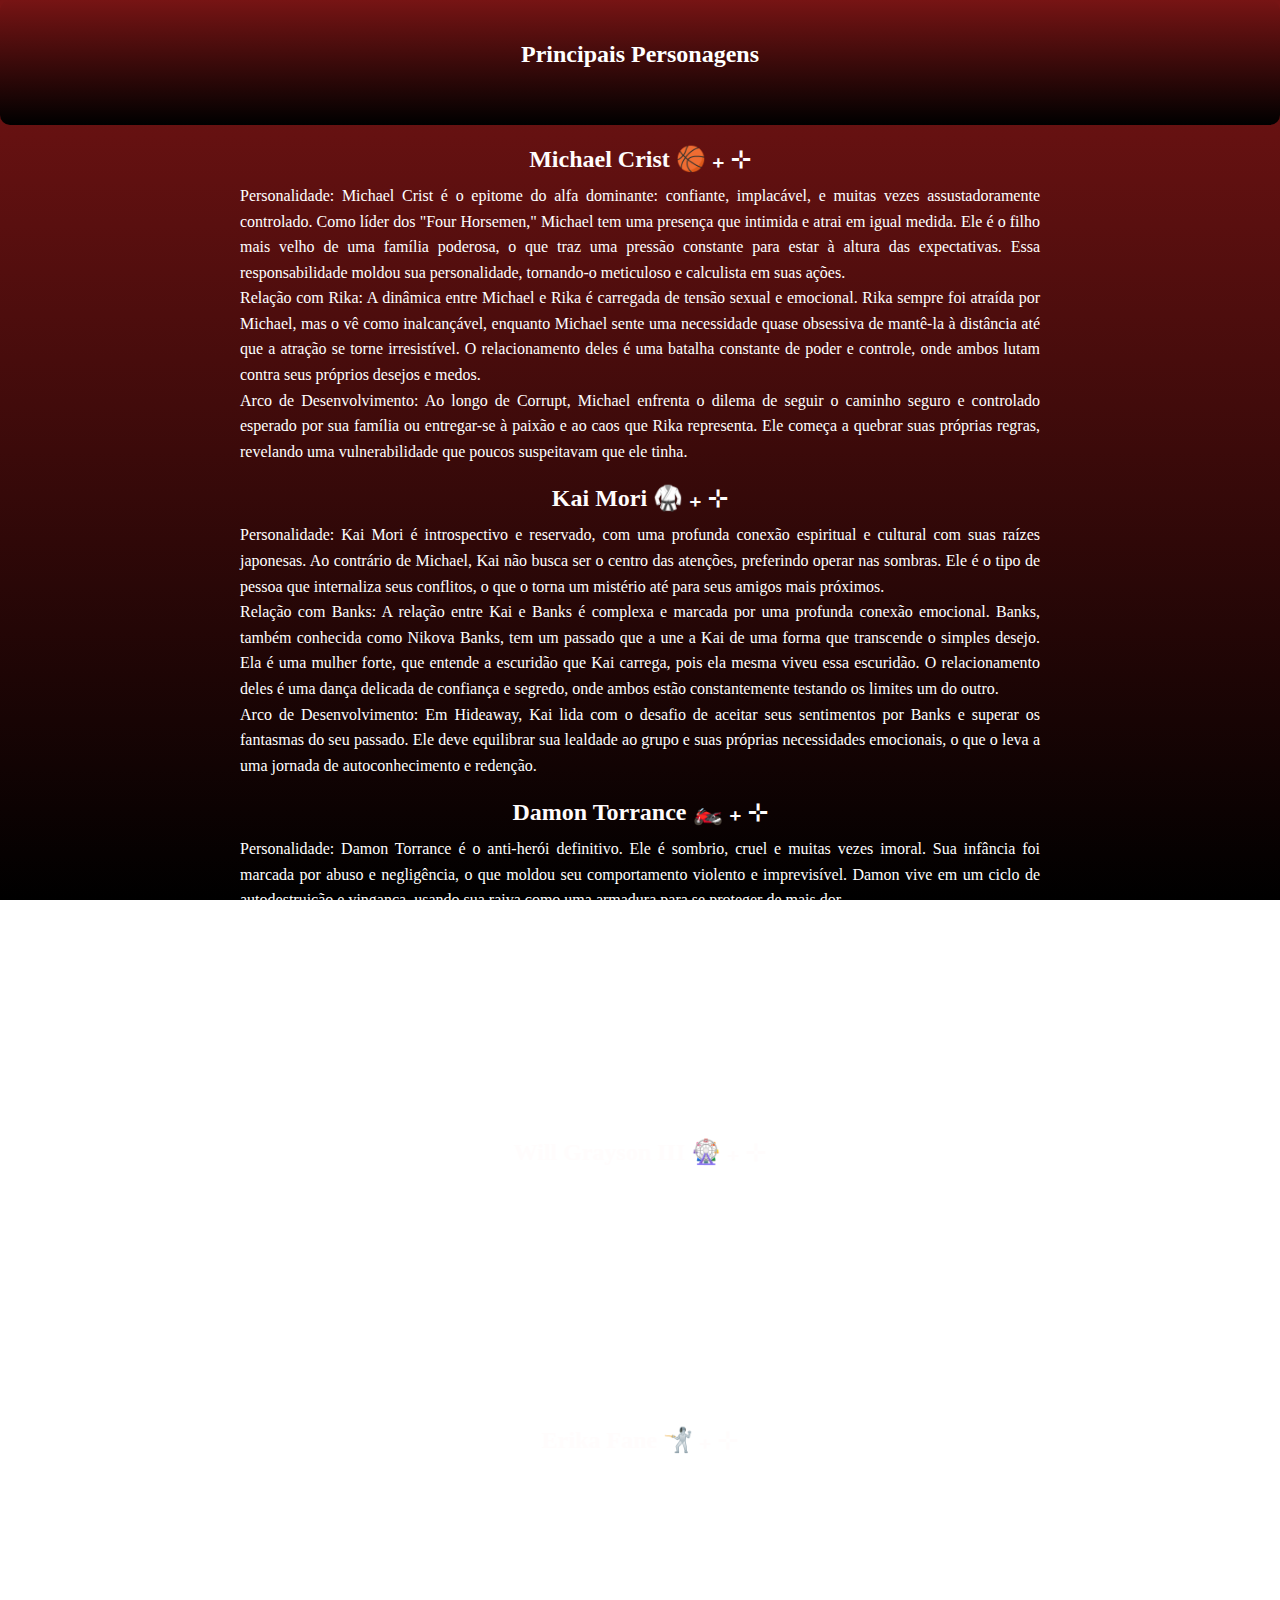
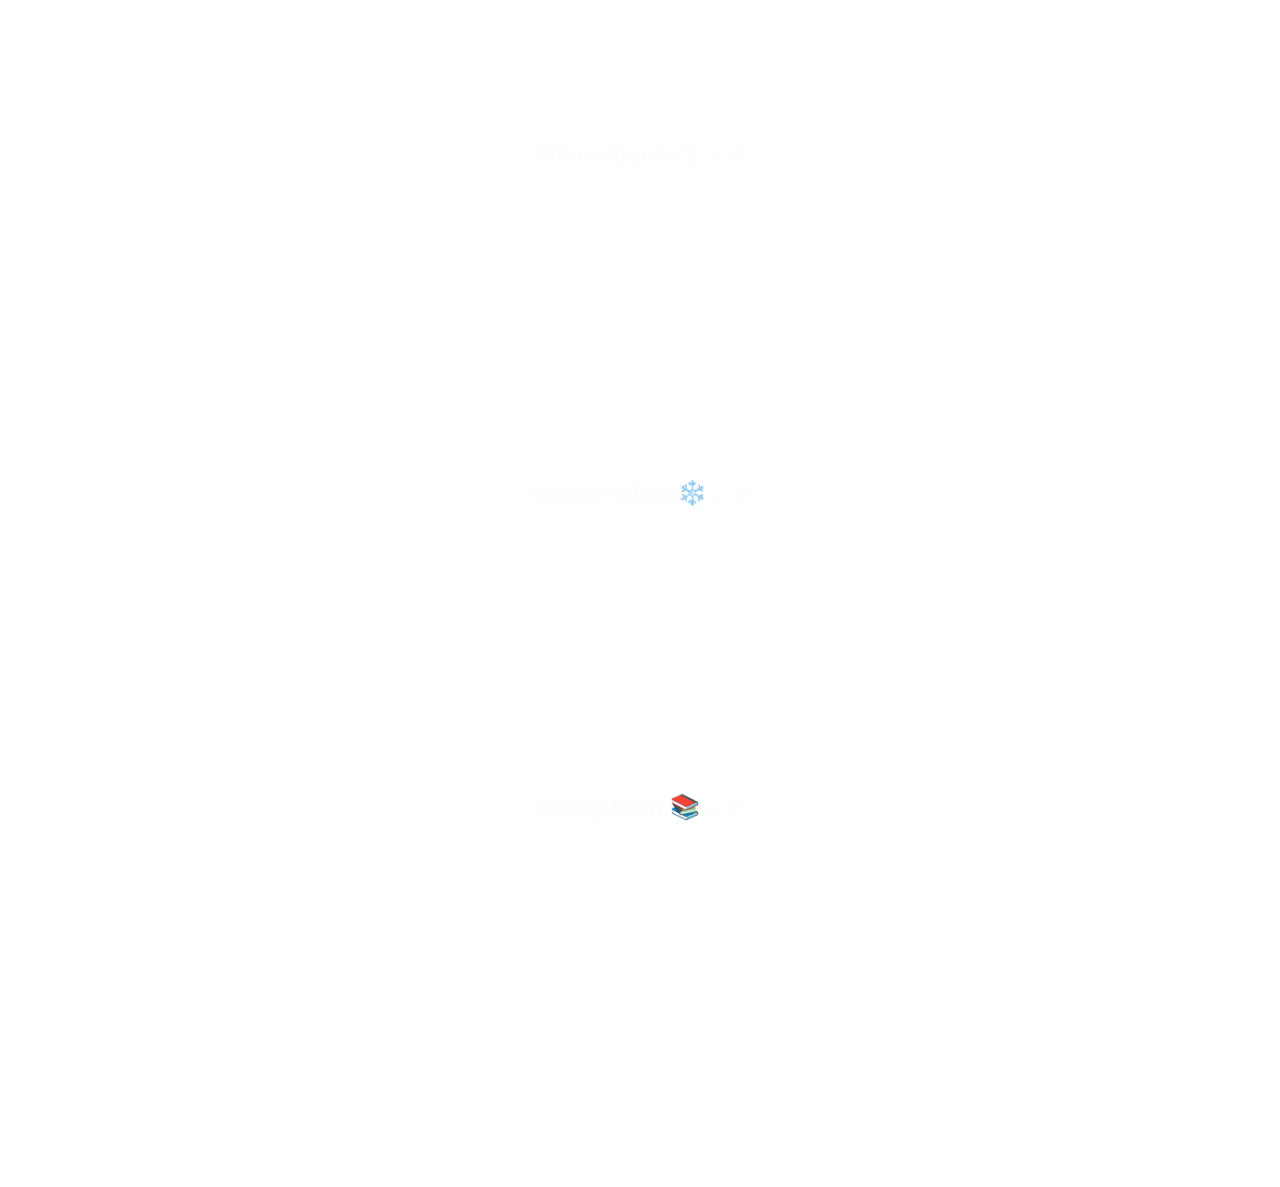
<file: personagens.html>
<!DOCTYPE html>
<html lang="en">
<head>
    <meta charset="UTF-8">
    <meta name="viewport" content="width=device-width, initial-scale=1.0">
    <title>Personagens</title>
    <link rel="stylesheet" href="personagens.css">
</head>
<body>
    <header>
        <h1>Principais Personagens</h1>
    </header>
    </nav>
    <section>
        <article class="livro">
        <h2 class="titulo-livro">Michael Crist 🏀 ₊ ⊹</h2>
        <div class=" titulo-livro">
            <p class="container">
                Personalidade: Michael Crist é o epitome do alfa dominante: confiante, implacável, e muitas vezes assustadoramente controlado. Como líder dos "Four Horsemen," Michael tem uma presença que intimida e atrai em igual medida. Ele é o filho mais velho de uma família poderosa, o que traz uma pressão constante para estar à altura das expectativas. Essa responsabilidade moldou sua personalidade, tornando-o meticuloso e calculista em suas ações.
                <p class="container">Relação com Rika: A dinâmica entre Michael e Rika é carregada de tensão sexual e emocional. Rika sempre foi atraída por Michael, mas o vê como inalcançável, enquanto Michael sente uma necessidade quase obsessiva de mantê-la à distância até que a atração se torne irresistível. O relacionamento deles é uma batalha constante de poder e controle, onde ambos lutam contra seus próprios desejos e medos.</p>
                <p class="container">Arco de Desenvolvimento: Ao longo de Corrupt, Michael enfrenta o dilema de seguir o caminho seguro e controlado esperado por sua família ou entregar-se à paixão e ao caos que Rika representa. Ele começa a quebrar suas próprias regras, revelando uma vulnerabilidade que poucos suspeitavam que ele tinha.</o>
            </p>
            <h2 class="titulo-livro3">Kai Mori 🥋 ₊ ⊹</h2>
            <p class="container3">
                <p class="container3">Personalidade: Kai Mori é introspectivo e reservado, com uma profunda conexão espiritual e cultural com suas raízes japonesas. Ao contrário de Michael, Kai não busca ser o centro das atenções, preferindo operar nas sombras. Ele é o tipo de pessoa que internaliza seus conflitos, o que o torna um mistério até para seus amigos mais próximos.</p>
                <p class="container3">Relação com Banks: A relação entre Kai e Banks é complexa e marcada por uma profunda conexão emocional. Banks, também conhecida como Nikova Banks, tem um passado que a une a Kai de uma forma que transcende o simples desejo. Ela é uma mulher forte, que entende a escuridão que Kai carrega, pois ela mesma viveu essa escuridão. O relacionamento deles é uma dança delicada de confiança e segredo, onde ambos estão constantemente testando os limites um do outro.</p>
                <p class="container3">Arco de Desenvolvimento: Em Hideaway, Kai lida com o desafio de aceitar seus sentimentos por Banks e superar os fantasmas do seu passado. Ele deve equilibrar sua lealdade ao grupo e suas próprias necessidades emocionais, o que o leva a uma jornada de autoconhecimento e redenção.</p>
            </p>
            <h2 class="titulo livro4">Damon Torrance 🏍️ ₊ ⊹</h2>
            <p class="container4">
                <p class="container4">Personalidade: Damon Torrance é o anti-herói definitivo. Ele é sombrio, cruel e muitas vezes imoral. Sua infância foi marcada por abuso e negligência, o que moldou seu comportamento violento e imprevisível. Damon vive em um ciclo de autodestruição e vingança, usando sua raiva como uma armadura para se proteger de mais dor.</p>
                <p class="container4">Relação com Winter: Winter Ashby é o oposto perfeito de Damon. Ela é forte, resiliente, e apesar de ser cega, enxerga o mundo de uma maneira que Damon não consegue. Sua conexão é profundamente enraizada em uma tragédia compartilhada, que define a dinâmica do relacionamento. Damon se vê tanto como o destruidor quanto o protetor de Winter, o que cria uma tensão constante entre seus impulsos de destruir e proteger.</p>
                <p class="container4">Arco de Desenvolvimento: Kill Switch é essencialmente a história de redenção de Damon. Ele deve confrontar os demônios do seu passado e decidir se é capaz de mudança. O relacionamento com Winter o força a questionar suas próprias ações e motivações, levando-o a um ponto de ruptura onde ele deve escolher entre continuar no caminho da destruição ou buscar um novo começo.</p>
            </p>
            <h2 class="titulo-livro5">Will Grayson III 🎡 ₊ ⊹</h2>
                <p class="container5">
                <p class="container5">Personalidade: Will Grayson é o mais alegre e despreocupado dos "Four Horsemen," mas essa fachada esconde uma série de inseguranças e traumas. Ele é o típico "príncipe rico" que, apesar de ter tudo, sente-se perdido e desconectado. Will usa o humor e a brincadeira para mascarar sua dor, mas suas ações revelam um desejo profundo de pertencimento e aceitação.</p>
                <p class="container5">Relação com Emory: Emory Scott é uma figura do passado de Will, que representa tanto dor quanto esperança. Ela é uma sobrevivente, e sua força de vontade é tanto uma inspiração quanto um desafio para Will. A dinâmica entre eles é cheia de tensão sexual e emocional, onde ambos lutam contra a atração, devido ao peso de seus passados complicados.</p>
                <p class="container5">Arco de Desenvolvimento: Em Nightfall, Will deve confrontar suas inseguranças e o legado de sua família, enquanto tenta construir algo real com Emory. Ele precisa aprender a se ver como digno de amor e felicidade, e sua jornada é uma de autodescoberta e crescimento, à medida que tenta se libertar dos fantasmas do passado.</p>
            </p>
            <h2 class="titulo-livro2">Erika Fane 🤺 ₊ ⊹</h2>
            <p class="container2">
                <p class="container2">Personalidade: Rika Fane é uma personagem corajosa, curiosa e cheia de determinação. Crescendo na sombra dos Crist, ela sempre sentiu uma atração proibida por Michael, mas também um desejo de se provar digna em um mundo que constantemente a subestima. Rika é inteligente e estrategista, nunca aceitando o papel de vítima, mesmo quando colocada em situações perigosas.</p>
                <p class="container2">Relação com Michael: A relação entre Rika e Michael é uma mistura de atração e antagonismo. Enquanto Michael tenta manter o controle, Rika desafia suas regras, empurrando-o para fora de sua zona de conforto. Eles têm uma química eletrizante, onde o poder e a submissão estão em constante disputa.</p>
                <p class="container2">Arco de Desenvolvimento: Ao longo de Corrupt, Rika amadurece e começa a entender o mundo perigoso em que Michael e seus amigos vivem. Ela aprende a navegar nesse ambiente, encontrando seu próprio poder e, eventualmente, reivindicando seu lugar ao lado de Michael.</p>
            </p>
            <h2 class="titulo-livro6">Nikova Banks ✞ ₊ ⊹</h2>
            <p class="container6">
                <p class="container6">Personalidade: Nikova Banks, conhecida como Banks, é uma personagem complexa e multifacetada. Crescendo em um ambiente duro, Banks aprendeu a ser forte e independente desde jovem. Ela é uma sobrevivente, sempre mantendo seus verdadeiros sentimentos escondidos, o que a torna uma pessoa difícil de ler. Apesar de sua exterioridade dura, Banks tem um profundo senso de lealdade e amor por aqueles que considera sua família.</p>
                <p class="container6">Relação com Kai: Banks tem uma relação profundamente enraizada com Kai Mori, baseada em um passado comum e segredos compartilhados. Ela é uma das poucas pessoas que realmente entende Kai e, apesar das dificuldades, sente uma conexão inegável com ele. Seu relacionamento é baseado em respeito mútuo e compreensão, mas também em uma luta constante para superar os traumas do passado.</p>
                <p class="container6">Arco de Desenvolvimento: Hideaway explora o crescimento de Banks à medida que ela se permite sentir e amar novamente. Ela enfrenta seus próprios medos e traumas enquanto se aproxima de Kai, aprendendo a confiar nele e nos outros ao seu redor.</p>
            </p>
            <h2 class="titulo-livro7">Winter Ashby ❄️ ₊ ⊹</h2>
            <p class="container7">
                <p class="container7">Personalidade: Winter Ashby é uma personagem resiliente e corajosa. Apesar de ter ficado cega após uma tragédia na infância, ela se recusa a ser definida por sua deficiência. Winter é independente e determinada, com uma profunda capacidade de empatia e compaixão, o que a torna uma personagem forte e inspiradora.</p>
                <p class="container7">Relação com Damon: Winter e Damon compartilham uma história de tragédia e dor, o que torna seu relacionamento complexo e cheio de camadas. Apesar do comportamento destrutivo de Damon, Winter vê nele algo que ele próprio não consegue enxergar: a capacidade de redenção. Sua relação é um jogo de poder e vulnerabilidade, onde ambos lutam para encontrar equilíbrio e compreensão.</p>
                <p class="container7">Arco de Desenvolvimento: Em Kill Switch, Winter enfrenta não apenas os traumas do passado, mas também a ameaça constante representada por Damon. Ela deve aprender a perdoar e a confiar, enquanto também busca sua própria justiça. Sua jornada é uma de força e sobrevivência, onde ela emerge como uma personagem ainda mais forte e determinada.</p>
            </p>
            <h2 class="titulo-livro8">Emory Scott 📚 ₊ ⊹</h2>
            <p class="container8">
                <p class="container8">Personalidade: Emory Scott é uma personagem forte e determinada, com uma forte vontade de proteger aqueles que ama. Ela cresceu em um ambiente difícil, o que a fez desenvolver uma casca dura para se proteger do mundo. Emory é inteligente e estratégica, sempre um passo à frente dos outros, mas também carrega um profundo senso de justiça e moralidade.</p>
                <p class="container8">Relação com Will: Emory e Will têm uma história complicada, cheia de altos e baixos. Apesar da atração inegável, eles são constantemente separados por mal-entendidos e traumas do passado. Emory é uma das poucas pessoas que vê além da fachada alegre de Will, entendendo a dor e as inseguranças que ele esconde.                </p>
                <p class="container8">Arco de Desenvolvimento: Em Nightfall, Emory enfrenta os fantasmas de seu passado e a complicada dinâmica de sua relação com Will. Ela luta para equilibrar seus próprios desejos e necessidades com as expectativas e pressões externas, enquanto tenta construir um futuro ao lado de Will.   coloque cada um centralizado no meio da tela, e que o texto quebre, para que não vá ate o final da pagina</p>
            </p>
        </div>
        <br>
        <br>
        <p class="voltar"><a href="index.html" class="voltar"><img src="imagens/voltar.png" alt=""></a></p>
    </article>
    </section>
    <br>
</body>
</html>
</file>
<file: style.css>
body {
    font-family: Georgia, 'Times New Roman', Times, serif;
    margin: 0;
    padding: 0;
    background: linear-gradient(to bottom,  #771414,  #000000);
    background-size: cover;
    background-attachment: fixed;
    background-repeat: no-repeat;
    background-position: center;
    color: #000000;
}

header {
    background-image: linear-gradient(to bottom,  #77141439,  #000000);
    color: rgb(255, 255, 255);
    padding: 8px 0;
    text-align: center;
    min-height: 100px;
    padding-top: 20px;
    border-radius: 10px;
}

header h1, footer p {
    margin: 8px;
}

nav > a {
    color: rgb(255, 255, 255);
}

a {
    padding: 10px;
    text-decoration: none;
}

nav > a:hover {
    background-color: #4d1b1b;
    color: #ffffff;
    border-radius: 20px;
}

nav ul {
    list-style-type: none;
    padding: 0;
    margin: 0;
}

nav ul li {
    display: inline;
    margin: 0 10px;
}

nav ul li a {
    color: rgba(255, 255, 255, 0);
    text-decoration: none;
}

main {
    min-width: 300px;
    max-width: 1000px;
    margin: auto;
    margin-bottom: 30px;
    padding: 20px;
    box-shadow: 0px 0px rgba(0, 0, 0, 0.47);
    border-bottom-left-radius: 10px;
    border-top-right-radius: 10px;
}

main img {
    width: 100%;
}

.introducao, .livros, .autora, .contato {
    color: rgba(255, 255, 255, 0.993);
    background-color: rgba(162, 35, 35, 0.104);
    padding: 20px;
    margin: 20px 0;
    border-radius: 5px;
    box-shadow: 0 0 10px rgba(0, 0, 0, 0.1);
}

.livro {
    margin-bottom: 20px;
}

.livro img {
    max-width: 100%;
    height: auto;
    display: block;
    margin: 0 auto 10px;
}

form label {
    display: block;
    margin: 10px 0 5px;
}

form input, form textarea, form button {
    width: 100%;
    padding: 10px;
    margin-bottom: 10px;
    border-radius: 5px;
    border: 1px solid #ccc;
}

footer {
    background-image: linear-gradient(to bottom,  #771414,  #000000);
    color: white;
    padding: 10px 0;
    text-align: center;
}
</file>
<file: fanarts.css>
body {
    font-family: Georgia, 'Times New Roman', Times, serif;
    margin: 0;
    padding: 0;
    background: linear-gradient(to bottom, #771414, #000000);
    background-size: cover;
    background-attachment: fixed;
    background-repeat: no-repeat;
    background-position: center;
    color: #fffcfc;
}

header {
    background-image: linear-gradient(to bottom, #771414, #000000);
    color: rgb(255, 255, 255);
    min-height: 80px;
    text-align: center;
    padding-top: 25px;
    border-radius: 10px;
    font-size: 12px;
    overflow: hidden;
}

main {
    padding: 20px;
}

.gallery {
    display: grid;
    grid-template-columns: repeat(2, 1fr); /* Duas colunas de igual largura */
    gap: 20px; /* Espaço entre as fanarts */
}

.fanart {
    text-align: center;
    padding: 0;
    margin: 0;
    overflow: hidden;
    border-radius: 10px;
}

.fanart img {
    width: 40%; /* Ajusta a imagem para ocupar toda a largura da coluna */
    height: auto;
    border-radius: 15px;
    transition: transform 0.3s ease;
}

.fanart img:hover {
    filter: brightness(80%);
    transform: scale(1.1);
}

.fanart h2 {
    margin-top: 10px;
    margin-bottom: 0;
    font-size: 1.2em;
}

.center {
    text-align: center;
}

.couple {
    text-align: center;
}

.voltar {
    display: flex;
    justify-content: center;
    align-items: center;
    width: 50px;
    height: 10px;
    margin: 0;
    margin: 0 auto;        /* Centraliza horizontalmente */
    text-align: center;    /* Centraliza o conteúdo dentro do bloco */
    width: fit-content;    /* Ajusta a largura do bloco ao conteúdo */
}

.voltar:hover {
    transform: scale(1.05); /* Efeito de zoom ao passar o mouse */
    box-shadow: 0 8px 16px rgba(0, 0, 0, 0.2); /* Aumenta a sombra ao passar o mouse */
}
</file>
<file: style-livros.css>
body {
    font-family: Georgia, 'Times New Roman', Times, serif;
    margin: 0;
    padding: 0;
    background: linear-gradient(to bottom,  #771414,  #000000);
    background-size: cover;
    background-attachment: fixed;
    background-repeat: no-repeat;
    background-position: center;
    color: #fffcfc;
}

header {
    background-image: linear-gradient(to bottom,  #771414,  #000000);
    color: rgb(255, 255, 255);
    min-height: 80px;
    text-align: center;  min-height: 100px;
    padding-top: 25px;
    border-radius: 10px;
    font-size: 12px;
    overflow: hidden;
}

nav > a {
    color: rgb(255, 255, 255);
}

a {
    padding: 10px;
    text-decoration: none;
}

nav > a:hover {
    background-color: #4d1b1b;
    color: #ffffff;
    border-radius: 20px;
}

nav ul {
    list-style-type: none;
    padding: 0;
    margin: 0;
}

nav ul li {
    display: inline;
    margin: 0 10px;
}

nav ul li a {
    color: rgba(255, 255, 255, 0);
    text-decoration: none;
}

main {
    min-width: 300px;
    max-width: 1000px;
    margin: auto;
    margin-bottom: 30px;
    padding: 20px;
    box-shadow: 0px 0px rgba(0, 0, 0, 0.47);
    border-bottom-left-radius: 10px;
    border-top-right-radius: 10px;
}

main img {
    width: 100%;
}

.livro {
    margin-bottom: 20px;
    text-align: justify;
}

.titulo-livro, .titulo-livro2, .titulo-livro3, .titulo-livro4, .titulo-livro5, .titulo-livro6,
.titulo-livro7 {
    text-align: center;
    margin: 10px;
}

.livro img {
    max-width: 50%;
    height: auto;
    display: block;
    margin: 2px auto 10px;
}

form label {
    display: block;
    margin: 10px 0 5px;
}

form input, form textarea, form button {
    width: 100%;
    padding: 10px;
    margin-bottom: 10px;
    border-radius: 5px;
    border: 1px solid #ccc;
}

#img-saga-livros {
    display: block; /* Garante que a imagem seja tratada como um bloco */
    margin: 20px auto; /* Centraliza a imagem horizontalmente e adiciona margem acima e abaixo */
    max-width: 100%; /* Limita a largura máxima ao tamanho do contêiner pai */
    height: auto; /* Mantém a proporção da imagem */
    border-radius: 8px; /* Arredonda os cantos da imagem */
    box-shadow: 4 8px 8px rgba(0, 0, 0, 0.2); /* Adiciona sombra à imagem */
}

.voltar {
    display: flex;
    justify-content: center;
    align-items: center;
    width: 50px;
    height: 10px;
    margin: 0;
}

.voltar:hover {
    transform: scale(1.05); /* Efeito de zoom ao passar o mouse */
    box-shadow: 0 8px 16px rgba(0, 0, 0, 0.2); /* Aumenta a sombra ao passar o mouse */
}

footer {
    background-image: linear-gradient(to bottom,  #771414,  #000000);
    color: white;
    padding: 4px 0;
    text-align: center;
}
</file>
<file: personagens.css>
body {
    font-family: Georgia, 'Times New Roman', Times, serif;
    margin: 0;
    padding: 0;
    background: linear-gradient(to bottom,  #771414,  #000000);
    background-size: cover;
    background-attachment: fixed;
    background-repeat: no-repeat;
    background-position: center;
    color: #fffcfc;
}

header {
    background-image: linear-gradient(to bottom,  #771414,  #000000);
    color: rgb(255, 255, 255);
    min-height: 80px;
    text-align: center;  min-height: 100px;
    padding-top: 25px;
    border-radius: 10px;
    font-size: 12px;
    overflow: hidden;
}

h2 {
    text-align: center; /* Centraliza o texto dos títulos */
    font-size: 1.5em;   /* Ajusta o tamanho da fonte, se necessário */
    margin-bottom: 10px;
}

.livro {
    margin-bottom: 20px;
    text-align: justify;
}

.container, .container2, .container3, .container4, .container5,
.container6, .container7, .container8 {
    max-width: 800px; /* Limita a largura do texto */
    margin: 0 auto;   /* Centraliza o conteúdo na página */
    line-height: 1.6;
    color: #fff;
}
nav > a {
    color: rgb(255, 255, 255);
}

a {
    padding: 10px;
    text-decoration: none;
}

.voltar {
    display: flex;
    justify-content: center;
    align-items: center;
    width: 50px;
    height: 10px;
    margin: 0;
    margin: 0 auto;        /* Centraliza horizontalmente */
    text-align: center;    /* Centraliza o conteúdo dentro do bloco */
    width: fit-content;    /* Ajusta a largura do bloco ao conteúdo */
}

.voltar:hover{

    transform: scale(1.05); /* Efeito de zoom ao passar o mouse */
    box-shadow: 0 8px 16px rgba(0, 0, 0, 0.2); /* Aumenta a sombra ao passar o mouse */

}
</file>
